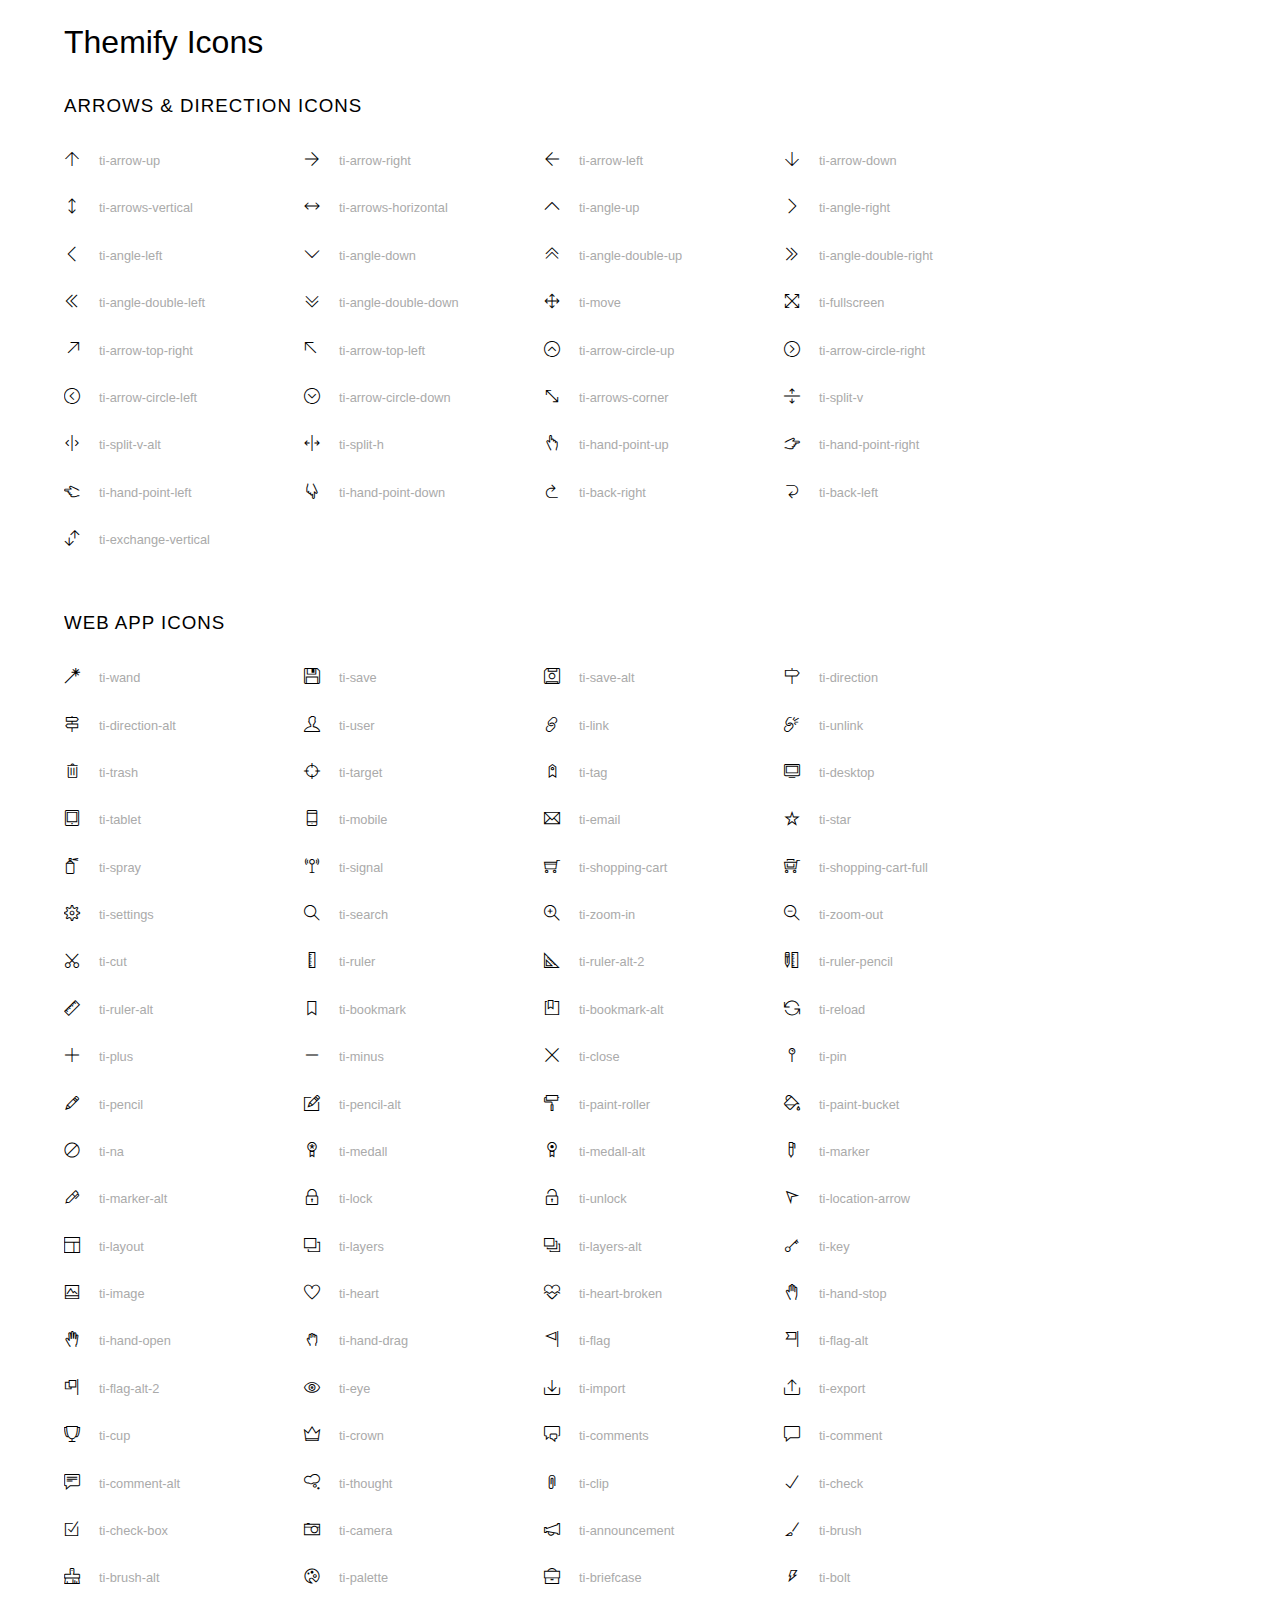
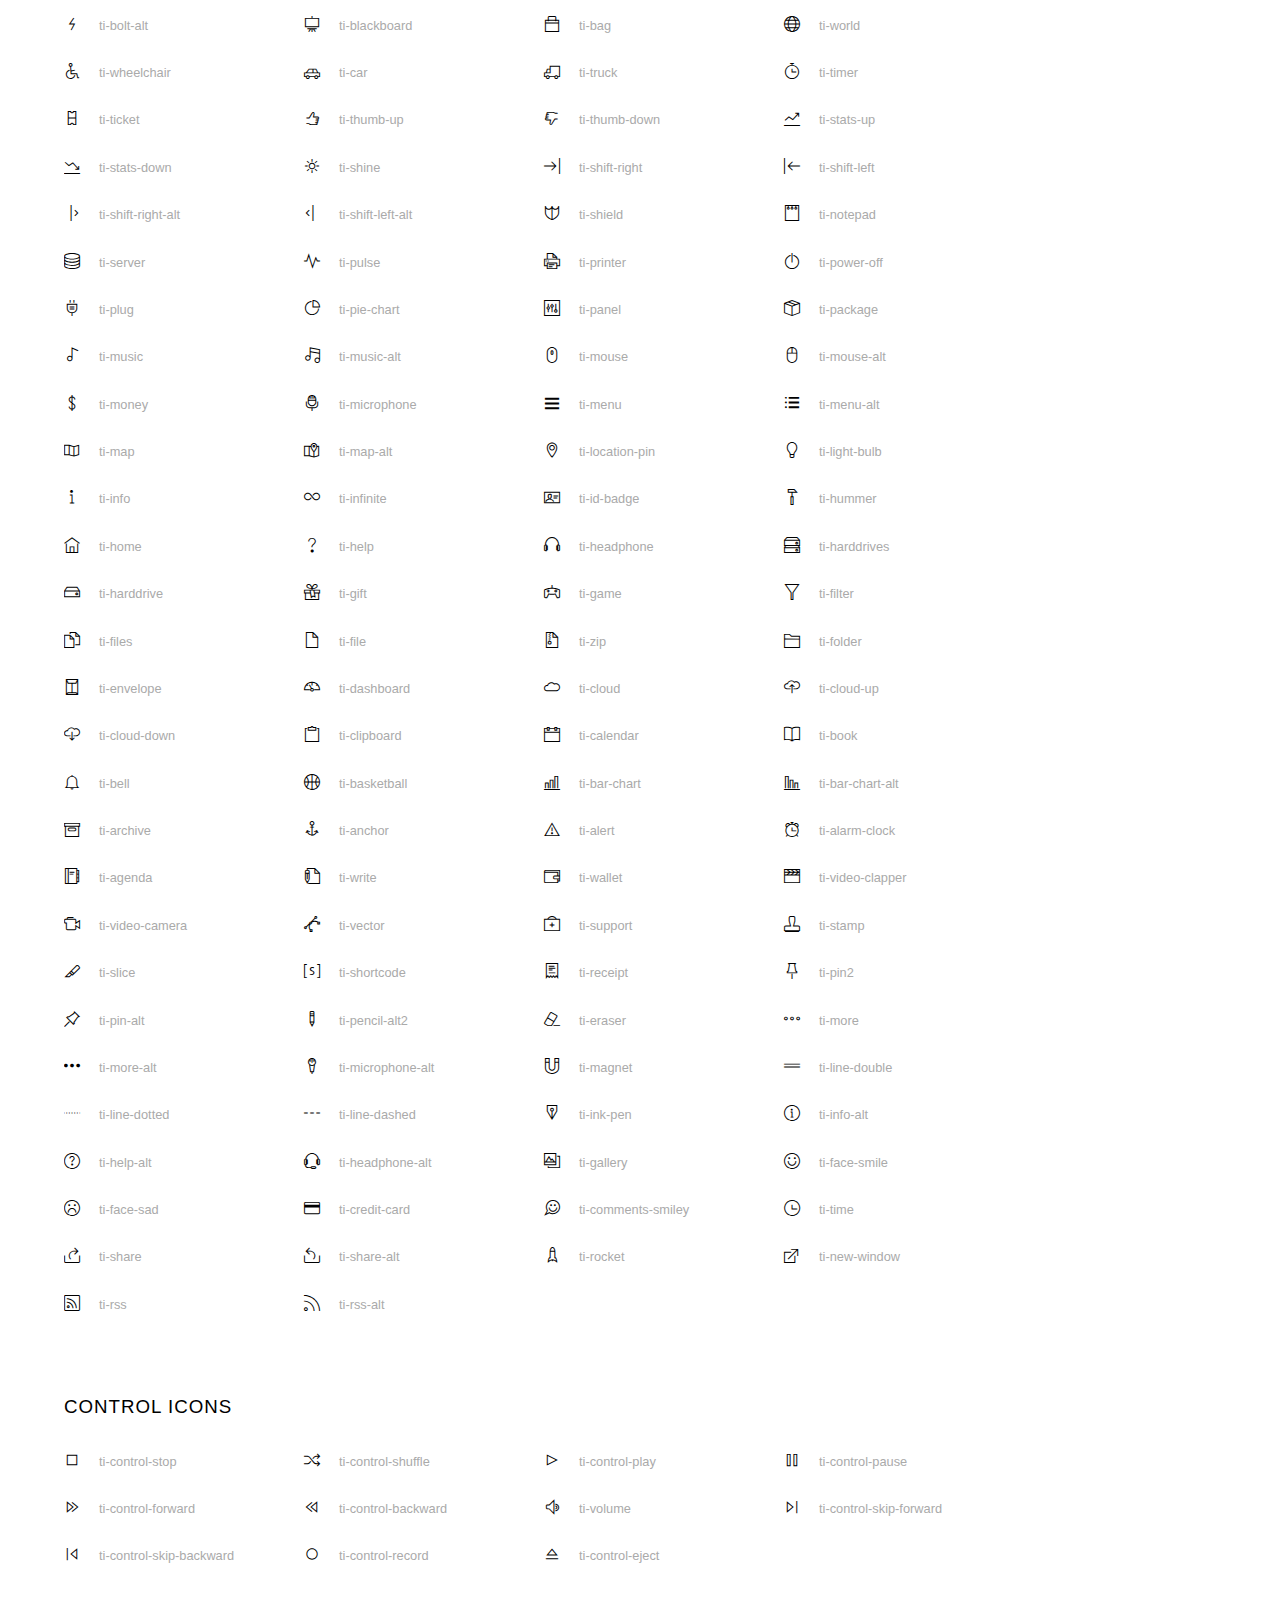
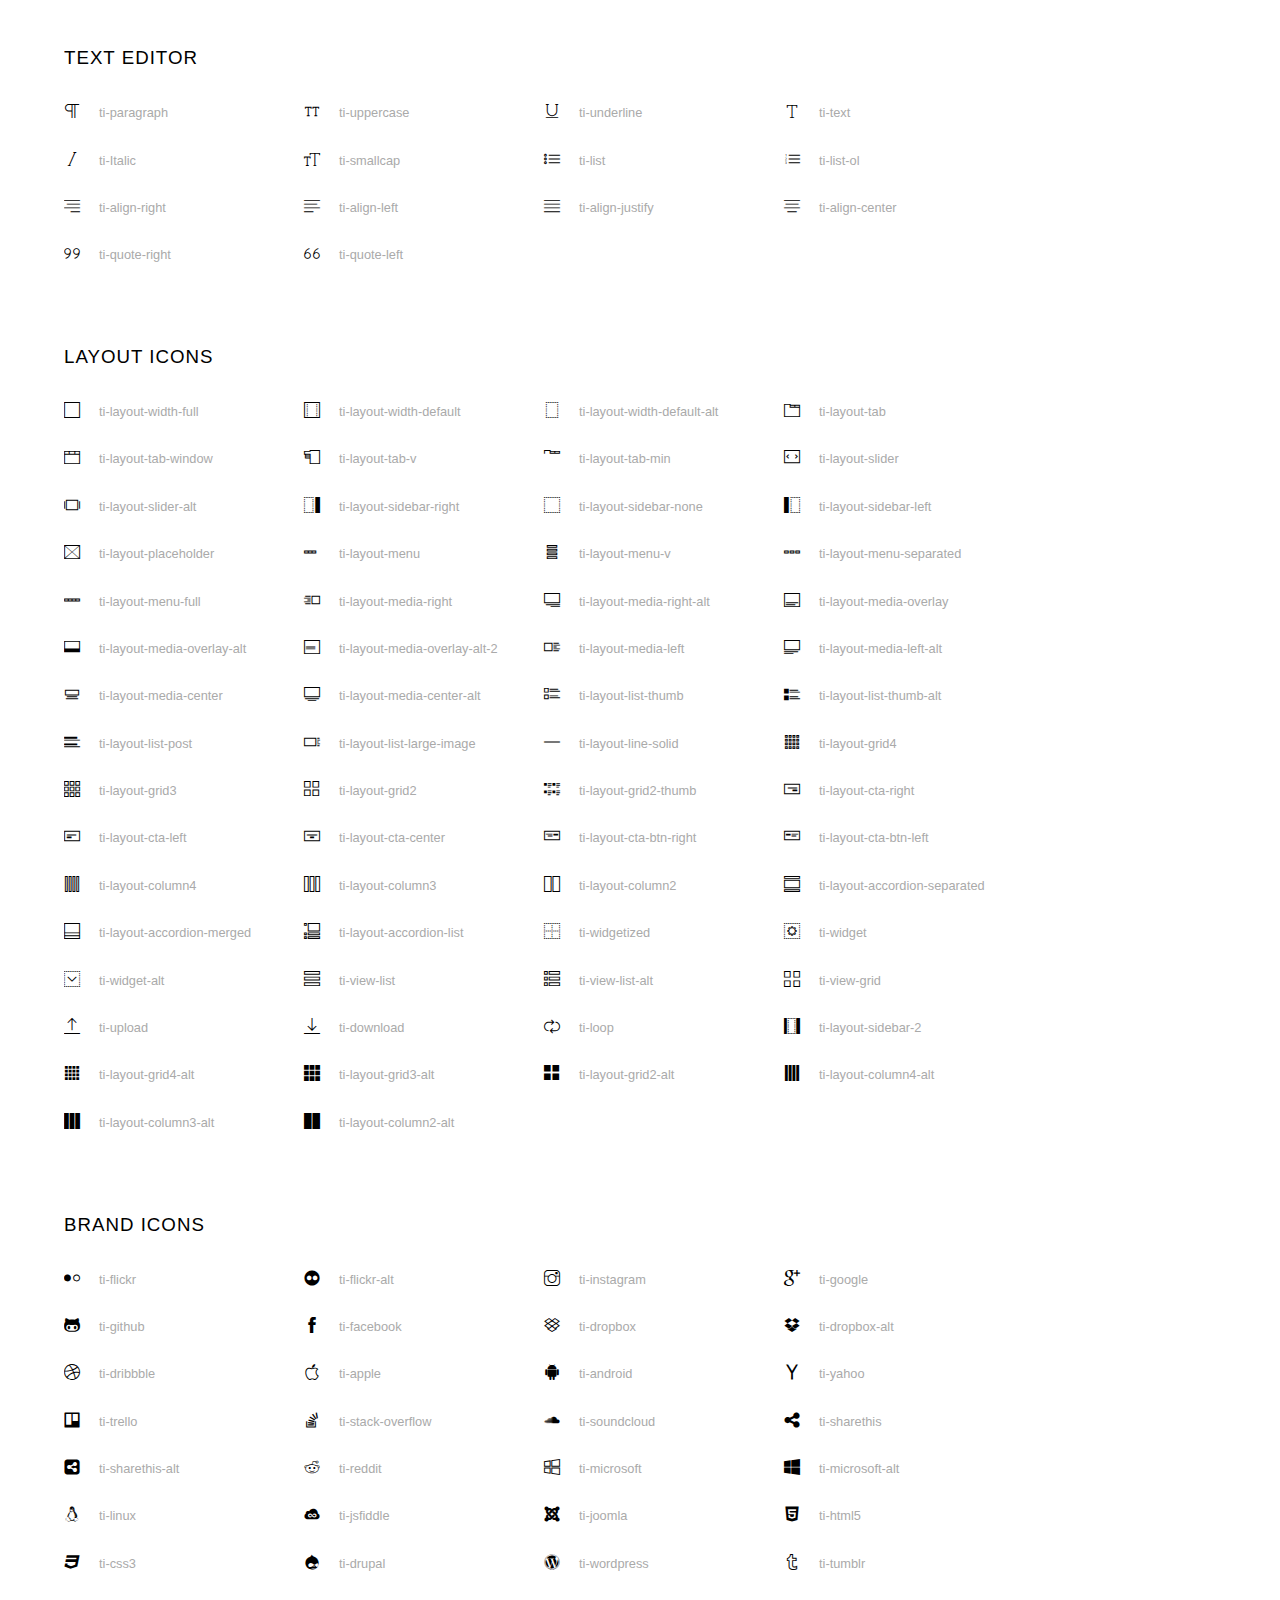
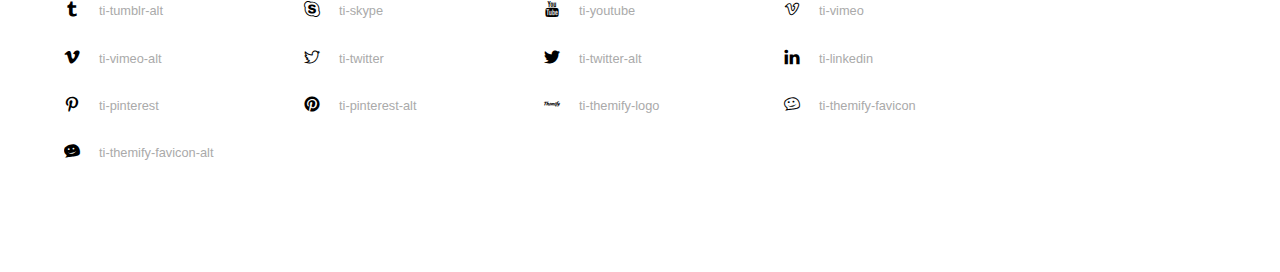
<file: news_site/static/Login/font/themify-icons/index.html>
<!doctype html>
<html>
<head>
	<meta charset="utf-8">
	<title>Themify Icon Font</title>
	<meta name="viewport" content="width=device-width">
	<link rel="stylesheet" href="demo-files/demo.css">
	<link rel="stylesheet" href="themify-icons.css">
	<!--[if lt IE 8]><!-->
	<link rel="stylesheet" href="ie7/ie7.css">
	<!--<![endif]-->
</head>
<body>
	<h1>Themify Icons</h1>

	<div class="icon-section">

		<div class="icon-section">
			<h3>Arrows &amp; Direction Icons </h3>

			<div class="icon-container">
				<span class="ti-arrow-up"></span><span class="icon-name"> ti-arrow-up</span>
			</div>
			<div class="icon-container">
				<span class="ti-arrow-right"></span><span class="icon-name"> ti-arrow-right</span>
			</div>
			<div class="icon-container">
				<span class="ti-arrow-left"></span><span class="icon-name"> ti-arrow-left</span>
			</div>
			<div class="icon-container">
				<span class="ti-arrow-down"></span><span class="icon-name"> ti-arrow-down</span>
			</div>
			<div class="icon-container">
				<span class="ti-arrows-vertical"></span><span class="icon-name"> ti-arrows-vertical</span>
			</div>
			<div class="icon-container">
				<span class="ti-arrows-horizontal"></span><span class="icon-name"> ti-arrows-horizontal</span>
			</div>
			<div class="icon-container">
				<span class="ti-angle-up"></span><span class="icon-name"> ti-angle-up</span>
			</div>
			<div class="icon-container">
				<span class="ti-angle-right"></span><span class="icon-name"> ti-angle-right</span>
			</div>
			<div class="icon-container">
				<span class="ti-angle-left"></span><span class="icon-name"> ti-angle-left</span>
			</div>
			<div class="icon-container">
				<span class="ti-angle-down"></span><span class="icon-name"> ti-angle-down</span>
			</div>	
			<div class="icon-container">
				<span class="ti-angle-double-up"></span><span class="icon-name"> ti-angle-double-up</span>
			</div>
			<div class="icon-container">
				<span class="ti-angle-double-right"></span><span class="icon-name"> ti-angle-double-right</span>
			</div>
			<div class="icon-container">
				<span class="ti-angle-double-left"></span><span class="icon-name"> ti-angle-double-left</span>
			</div>
			<div class="icon-container">
				<span class="ti-angle-double-down"></span><span class="icon-name"> ti-angle-double-down</span>
			</div>					
			<div class="icon-container">
				<span class="ti-move"></span><span class="icon-name"> ti-move</span>
			</div>
			<div class="icon-container">
				<span class="ti-fullscreen"></span><span class="icon-name"> ti-fullscreen</span>
			</div>
			<div class="icon-container">
				<span class="ti-arrow-top-right"></span><span class="icon-name"> ti-arrow-top-right</span>
			</div>
			<div class="icon-container">
				<span class="ti-arrow-top-left"></span><span class="icon-name"> ti-arrow-top-left</span>
			</div>
			<div class="icon-container">
				<span class="ti-arrow-circle-up"></span><span class="icon-name"> ti-arrow-circle-up</span>
			</div>
			<div class="icon-container">
				<span class="ti-arrow-circle-right"></span><span class="icon-name"> ti-arrow-circle-right</span>
			</div>
			<div class="icon-container">
				<span class="ti-arrow-circle-left"></span><span class="icon-name"> ti-arrow-circle-left</span>
			</div>
			<div class="icon-container">
				<span class="ti-arrow-circle-down"></span><span class="icon-name"> ti-arrow-circle-down</span>
			</div>
			<div class="icon-container">
				<span class="ti-arrows-corner"></span><span class="icon-name"> ti-arrows-corner</span>
			</div>
			<div class="icon-container">
				<span class="ti-split-v"></span><span class="icon-name"> ti-split-v</span>
			</div>

			<div class="icon-container">
				<span class="ti-split-v-alt"></span><span class="icon-name"> ti-split-v-alt</span>
			</div>
			<div class="icon-container">
				<span class="ti-split-h"></span><span class="icon-name"> ti-split-h</span>
			</div>
			<div class="icon-container">
				<span class="ti-hand-point-up"></span><span class="icon-name"> ti-hand-point-up</span>
			</div>
			<div class="icon-container">
				<span class="ti-hand-point-right"></span><span class="icon-name"> ti-hand-point-right</span>
			</div>
			<div class="icon-container">
				<span class="ti-hand-point-left"></span><span class="icon-name"> ti-hand-point-left</span>
			</div>
			<div class="icon-container">
				<span class="ti-hand-point-down"></span><span class="icon-name"> ti-hand-point-down</span>
			</div>
			<div class="icon-container">
				<span class="ti-back-right"></span><span class="icon-name"> ti-back-right</span>
			</div>
			<div class="icon-container">
				<span class="ti-back-left"></span><span class="icon-name"> ti-back-left</span>
			</div>
			<div class="icon-container">
				<span class="ti-exchange-vertical"></span><span class="icon-name"> ti-exchange-vertical</span>
			</div>

		</div> <!-- Arrows Icons -->



		<h3>Web App Icons</h3>
		
		<div class="icon-section">

			<div class="icon-container">
				<span class="ti-wand"></span><span class="icon-name"> ti-wand</span>
			</div>
			<div class="icon-container">
				<span class="ti-save"></span><span class="icon-name"> ti-save</span>
			</div>
			<div class="icon-container">
				<span class="ti-save-alt"></span><span class="icon-name"> ti-save-alt</span>
			</div>

			<div class="icon-container">
				<span class="ti-direction"></span><span class="icon-name"> ti-direction</span>
			</div>
			<div class="icon-container">
				<span class="ti-direction-alt"></span><span class="icon-name"> ti-direction-alt</span>
			</div>
			<div class="icon-container">
				<span class="ti-user"></span><span class="icon-name"> ti-user</span>
			</div>
			<div class="icon-container">
				<span class="ti-link"></span><span class="icon-name"> ti-link</span>
			</div>
			<div class="icon-container">
				<span class="ti-unlink"></span><span class="icon-name"> ti-unlink</span>
			</div>
			<div class="icon-container">
				<span class="ti-trash"></span><span class="icon-name"> ti-trash</span>
			</div>
			<div class="icon-container">
				<span class="ti-target"></span><span class="icon-name"> ti-target</span>
			</div>
			<div class="icon-container">
				<span class="ti-tag"></span><span class="icon-name"> ti-tag</span>
			</div>
			<div class="icon-container">
				<span class="ti-desktop"></span><span class="icon-name"> ti-desktop</span>
			</div>
			<div class="icon-container">
				<span class="ti-tablet"></span><span class="icon-name"> ti-tablet</span>
			</div>
			<div class="icon-container">
				<span class="ti-mobile"></span><span class="icon-name"> ti-mobile</span>
			</div>
			<div class="icon-container">
				<span class="ti-email"></span><span class="icon-name"> ti-email</span>
			</div>	
			<div class="icon-container">
				<span class="ti-star"></span><span class="icon-name"> ti-star</span>
			</div>
			<div class="icon-container">
				<span class="ti-spray"></span><span class="icon-name"> ti-spray</span>
			</div>
			<div class="icon-container">
				<span class="ti-signal"></span><span class="icon-name"> ti-signal</span>
			</div>
			<div class="icon-container">
				<span class="ti-shopping-cart"></span><span class="icon-name"> ti-shopping-cart</span>
			</div>
			<div class="icon-container">
				<span class="ti-shopping-cart-full"></span><span class="icon-name"> ti-shopping-cart-full</span>
			</div>
			<div class="icon-container">
				<span class="ti-settings"></span><span class="icon-name"> ti-settings</span>
			</div>
			<div class="icon-container">
				<span class="ti-search"></span><span class="icon-name"> ti-search</span>
			</div>
			<div class="icon-container">
				<span class="ti-zoom-in"></span><span class="icon-name"> ti-zoom-in</span>
			</div>
			<div class="icon-container">
				<span class="ti-zoom-out"></span><span class="icon-name"> ti-zoom-out</span>
			</div>
			<div class="icon-container">
				<span class="ti-cut"></span><span class="icon-name"> ti-cut</span>
			</div>
			<div class="icon-container">
				<span class="ti-ruler"></span><span class="icon-name"> ti-ruler</span>
			</div>
			<div class="icon-container">
				<span class="ti-ruler-alt-2"></span><span class="icon-name"> ti-ruler-alt-2</span>
			</div>			
			<div class="icon-container">
				<span class="ti-ruler-pencil"></span><span class="icon-name"> ti-ruler-pencil</span>
			</div>
			<div class="icon-container">
				<span class="ti-ruler-alt"></span><span class="icon-name"> ti-ruler-alt</span>
			</div>
			<div class="icon-container">
				<span class="ti-bookmark"></span><span class="icon-name"> ti-bookmark</span>
			</div>
			<div class="icon-container">
				<span class="ti-bookmark-alt"></span><span class="icon-name"> ti-bookmark-alt</span>
			</div>
			<div class="icon-container">
				<span class="ti-reload"></span><span class="icon-name"> ti-reload</span>
			</div>
			<div class="icon-container">
				<span class="ti-plus"></span><span class="icon-name"> ti-plus</span>
			</div>
			<div class="icon-container">
				<span class="ti-minus"></span><span class="icon-name"> ti-minus</span>
			</div>
			<div class="icon-container">
				<span class="ti-close"></span><span class="icon-name"> ti-close</span>
			</div>			
			<div class="icon-container">
				<span class="ti-pin"></span><span class="icon-name"> ti-pin</span>
			</div>
			<div class="icon-container">
				<span class="ti-pencil"></span><span class="icon-name"> ti-pencil</span>
			</div>
					
		  	<div class="icon-container">
				<span class="ti-pencil-alt"></span><span class="icon-name"> ti-pencil-alt</span>
			</div>
			<div class="icon-container">
				<span class="ti-paint-roller"></span><span class="icon-name"> ti-paint-roller</span>
			</div>
			<div class="icon-container">
				<span class="ti-paint-bucket"></span><span class="icon-name"> ti-paint-bucket</span>
			</div>
			<div class="icon-container">
				<span class="ti-na"></span><span class="icon-name"> ti-na</span>
			</div>
			<div class="icon-container">
				<span class="ti-medall"></span><span class="icon-name"> ti-medall</span>
			</div>
			<div class="icon-container">
				<span class="ti-medall-alt"></span><span class="icon-name"> ti-medall-alt</span>
			</div>
			<div class="icon-container">
				<span class="ti-marker"></span><span class="icon-name"> ti-marker</span>
			</div>
			<div class="icon-container">
				<span class="ti-marker-alt"></span><span class="icon-name"> ti-marker-alt</span>
			</div>

			<div class="icon-container">
				<span class="ti-lock"></span><span class="icon-name"> ti-lock</span>
			</div>
			<div class="icon-container">
				<span class="ti-unlock"></span><span class="icon-name"> ti-unlock</span>
			</div>
			<div class="icon-container">
				<span class="ti-location-arrow"></span><span class="icon-name"> ti-location-arrow</span>
			</div>
			<div class="icon-container">
				<span class="ti-layout"></span><span class="icon-name"> ti-layout</span>
			</div>
			<div class="icon-container">
				<span class="ti-layers"></span><span class="icon-name"> ti-layers</span>
			</div>
			<div class="icon-container">
				<span class="ti-layers-alt"></span><span class="icon-name"> ti-layers-alt</span>
			</div>
			<div class="icon-container">
				<span class="ti-key"></span><span class="icon-name"> ti-key</span>
			</div>
			<div class="icon-container">
				<span class="ti-image"></span><span class="icon-name"> ti-image</span>
			</div>
			<div class="icon-container">
				<span class="ti-heart"></span><span class="icon-name"> ti-heart</span>
			</div>
			<div class="icon-container">
				<span class="ti-heart-broken"></span><span class="icon-name"> ti-heart-broken</span>
			</div>
			<div class="icon-container">
				<span class="ti-hand-stop"></span><span class="icon-name"> ti-hand-stop</span>
			</div>
			<div class="icon-container">
				<span class="ti-hand-open"></span><span class="icon-name"> ti-hand-open</span>
			</div>
			<div class="icon-container">
				<span class="ti-hand-drag"></span><span class="icon-name"> ti-hand-drag</span>
			</div>
			<div class="icon-container">
				<span class="ti-flag"></span><span class="icon-name"> ti-flag</span>
			</div>
			<div class="icon-container">
				<span class="ti-flag-alt"></span><span class="icon-name"> ti-flag-alt</span>
			</div>
			<div class="icon-container">
				<span class="ti-flag-alt-2"></span><span class="icon-name"> ti-flag-alt-2</span>
			</div>
			<div class="icon-container">
				<span class="ti-eye"></span><span class="icon-name"> ti-eye</span>
			</div>
			<div class="icon-container">
				<span class="ti-import"></span><span class="icon-name"> ti-import</span>
			</div>			
			<div class="icon-container">
				<span class="ti-export"></span><span class="icon-name"> ti-export</span>
			</div>
			<div class="icon-container">
				<span class="ti-cup"></span><span class="icon-name"> ti-cup</span>
			</div>
			<div class="icon-container">
				<span class="ti-crown"></span><span class="icon-name"> ti-crown</span>
			</div>
			<div class="icon-container">
				<span class="ti-comments"></span><span class="icon-name"> ti-comments</span>
			</div>
			<div class="icon-container">
				<span class="ti-comment"></span><span class="icon-name"> ti-comment</span>
			</div>
			<div class="icon-container">
				<span class="ti-comment-alt"></span><span class="icon-name"> ti-comment-alt</span>
			</div>
			<div class="icon-container">
				<span class="ti-thought"></span><span class="icon-name"> ti-thought</span>
			</div>			
			<div class="icon-container">
				<span class="ti-clip"></span><span class="icon-name"> ti-clip</span>
			</div>

			<div class="icon-container">
				<span class="ti-check"></span><span class="icon-name"> ti-check</span>
			</div>
			<div class="icon-container">
				<span class="ti-check-box"></span><span class="icon-name"> ti-check-box</span>
			</div>
			<div class="icon-container">
				<span class="ti-camera"></span><span class="icon-name"> ti-camera</span>
			</div>
			<div class="icon-container">
				<span class="ti-announcement"></span><span class="icon-name"> ti-announcement</span>
			</div>
			<div class="icon-container">
				<span class="ti-brush"></span><span class="icon-name"> ti-brush</span>
			</div>
			<div class="icon-container">
				<span class="ti-brush-alt"></span><span class="icon-name"> ti-brush-alt</span>
			</div>
			<div class="icon-container">
				<span class="ti-palette"></span><span class="icon-name"> ti-palette</span>
			</div>			
			<div class="icon-container">
				<span class="ti-briefcase"></span><span class="icon-name"> ti-briefcase</span>
			</div>
			<div class="icon-container">
				<span class="ti-bolt"></span><span class="icon-name"> ti-bolt</span>
			</div>
			<div class="icon-container">
				<span class="ti-bolt-alt"></span><span class="icon-name"> ti-bolt-alt</span>
			</div>
			<div class="icon-container">
				<span class="ti-blackboard"></span><span class="icon-name"> ti-blackboard</span>
			</div>
			<div class="icon-container">
				<span class="ti-bag"></span><span class="icon-name"> ti-bag</span>
			</div>
			<div class="icon-container">
				<span class="ti-world"></span><span class="icon-name"> ti-world</span>
			</div>
			<div class="icon-container">
				<span class="ti-wheelchair"></span><span class="icon-name"> ti-wheelchair</span>
			</div>
			<div class="icon-container">
				<span class="ti-car"></span><span class="icon-name"> ti-car</span>
			</div>
			<div class="icon-container">
				<span class="ti-truck"></span><span class="icon-name"> ti-truck</span>
			</div>
			<div class="icon-container">
				<span class="ti-timer"></span><span class="icon-name"> ti-timer</span>
			</div>
			<div class="icon-container">
				<span class="ti-ticket"></span><span class="icon-name"> ti-ticket</span>
			</div>
			<div class="icon-container">
				<span class="ti-thumb-up"></span><span class="icon-name"> ti-thumb-up</span>
			</div>
			<div class="icon-container">
				<span class="ti-thumb-down"></span><span class="icon-name"> ti-thumb-down</span>
			</div>

			<div class="icon-container">
				<span class="ti-stats-up"></span><span class="icon-name"> ti-stats-up</span>
			</div>
			<div class="icon-container">
				<span class="ti-stats-down"></span><span class="icon-name"> ti-stats-down</span>
			</div>
			<div class="icon-container">
				<span class="ti-shine"></span><span class="icon-name"> ti-shine</span>
			</div>
			<div class="icon-container">
				<span class="ti-shift-right"></span><span class="icon-name"> ti-shift-right</span>
			</div>
			<div class="icon-container">
				<span class="ti-shift-left"></span><span class="icon-name"> ti-shift-left</span>
			</div>

			<div class="icon-container">
				<span class="ti-shift-right-alt"></span><span class="icon-name"> ti-shift-right-alt</span>
			</div>
			<div class="icon-container">
				<span class="ti-shift-left-alt"></span><span class="icon-name"> ti-shift-left-alt</span>
			</div>
			<div class="icon-container">
				<span class="ti-shield"></span><span class="icon-name"> ti-shield</span>
			</div>
			<div class="icon-container">
				<span class="ti-notepad"></span><span class="icon-name"> ti-notepad</span>
			</div>
			<div class="icon-container">
				<span class="ti-server"></span><span class="icon-name"> ti-server</span>
			</div>

			<div class="icon-container">
				<span class="ti-pulse"></span><span class="icon-name"> ti-pulse</span>
			</div>
			<div class="icon-container">
				<span class="ti-printer"></span><span class="icon-name"> ti-printer</span>
			</div>
			<div class="icon-container">
				<span class="ti-power-off"></span><span class="icon-name"> ti-power-off</span>
			</div>
			<div class="icon-container">
				<span class="ti-plug"></span><span class="icon-name"> ti-plug</span>
			</div>
			<div class="icon-container">
				<span class="ti-pie-chart"></span><span class="icon-name"> ti-pie-chart</span>
			</div>

			<div class="icon-container">
				<span class="ti-panel"></span><span class="icon-name"> ti-panel</span>
			</div>
			<div class="icon-container">
				<span class="ti-package"></span><span class="icon-name"> ti-package</span>
			</div>
			<div class="icon-container">
				<span class="ti-music"></span><span class="icon-name"> ti-music</span>
			</div>
			<div class="icon-container">
				<span class="ti-music-alt"></span><span class="icon-name"> ti-music-alt</span>
			</div>
			<div class="icon-container">
				<span class="ti-mouse"></span><span class="icon-name"> ti-mouse</span>
			</div>
			<div class="icon-container">
				<span class="ti-mouse-alt"></span><span class="icon-name"> ti-mouse-alt</span>
			</div>
			<div class="icon-container">
				<span class="ti-money"></span><span class="icon-name"> ti-money</span>
			</div>
			<div class="icon-container">
				<span class="ti-microphone"></span><span class="icon-name"> ti-microphone</span>
			</div>
			<div class="icon-container">
				<span class="ti-menu"></span><span class="icon-name"> ti-menu</span>
			</div>
			<div class="icon-container">
				<span class="ti-menu-alt"></span><span class="icon-name"> ti-menu-alt</span>
			</div>
			<div class="icon-container">
				<span class="ti-map"></span><span class="icon-name"> ti-map</span>
			</div>
			<div class="icon-container">
				<span class="ti-map-alt"></span><span class="icon-name"> ti-map-alt</span>
			</div>

			<div class="icon-container">
				<span class="ti-location-pin"></span><span class="icon-name"> ti-location-pin</span>
			</div>

			<div class="icon-container">
				<span class="ti-light-bulb"></span><span class="icon-name"> ti-light-bulb</span>
			</div>
			<div class="icon-container">
				<span class="ti-info"></span><span class="icon-name"> ti-info</span>
			</div>
			<div class="icon-container">
				<span class="ti-infinite"></span><span class="icon-name"> ti-infinite</span>
			</div>
			<div class="icon-container">
				<span class="ti-id-badge"></span><span class="icon-name"> ti-id-badge</span>
			</div>
			<div class="icon-container">
				<span class="ti-hummer"></span><span class="icon-name"> ti-hummer</span>
			</div>
			<div class="icon-container">
				<span class="ti-home"></span><span class="icon-name"> ti-home</span>
			</div>
			<div class="icon-container">
				<span class="ti-help"></span><span class="icon-name"> ti-help</span>
			</div>
			<div class="icon-container">
				<span class="ti-headphone"></span><span class="icon-name"> ti-headphone</span>
			</div>
			<div class="icon-container">
				<span class="ti-harddrives"></span><span class="icon-name"> ti-harddrives</span>
			</div>
			<div class="icon-container">
				<span class="ti-harddrive"></span><span class="icon-name"> ti-harddrive</span>
			</div>
			<div class="icon-container">
				<span class="ti-gift"></span><span class="icon-name"> ti-gift</span>
			</div>
			<div class="icon-container">
				<span class="ti-game"></span><span class="icon-name"> ti-game</span>
			</div>
			<div class="icon-container">
				<span class="ti-filter"></span><span class="icon-name"> ti-filter</span>
			</div>
			<div class="icon-container">
				<span class="ti-files"></span><span class="icon-name"> ti-files</span>
			</div>
			<div class="icon-container">
				<span class="ti-file"></span><span class="icon-name"> ti-file</span>
			</div>
			<div class="icon-container">
				<span class="ti-zip"></span><span class="icon-name"> ti-zip</span>
			</div>
			<div class="icon-container">
				<span class="ti-folder"></span><span class="icon-name"> ti-folder</span>
			</div>			
			<div class="icon-container">
				<span class="ti-envelope"></span><span class="icon-name"> ti-envelope</span>
			</div>


			<div class="icon-container">
				<span class="ti-dashboard"></span><span class="icon-name"> ti-dashboard</span>
			</div>
			<div class="icon-container">
				<span class="ti-cloud"></span><span class="icon-name"> ti-cloud</span>
			</div>
			<div class="icon-container">
				<span class="ti-cloud-up"></span><span class="icon-name"> ti-cloud-up</span>
			</div>
			<div class="icon-container">
				<span class="ti-cloud-down"></span><span class="icon-name"> ti-cloud-down</span>
			</div>
			<div class="icon-container">
				<span class="ti-clipboard"></span><span class="icon-name"> ti-clipboard</span>
			</div>
			<div class="icon-container">
				<span class="ti-calendar"></span><span class="icon-name"> ti-calendar</span>
			</div>
			<div class="icon-container">
				<span class="ti-book"></span><span class="icon-name"> ti-book</span>
			</div>
			<div class="icon-container">
				<span class="ti-bell"></span><span class="icon-name"> ti-bell</span>
			</div>
			<div class="icon-container">
				<span class="ti-basketball"></span><span class="icon-name"> ti-basketball</span>
			</div>
			<div class="icon-container">
				<span class="ti-bar-chart"></span><span class="icon-name"> ti-bar-chart</span>
			</div>
			<div class="icon-container">
				<span class="ti-bar-chart-alt"></span><span class="icon-name"> ti-bar-chart-alt</span>
			</div>


			<div class="icon-container">
				<span class="ti-archive"></span><span class="icon-name"> ti-archive</span>
			</div>
			<div class="icon-container">
				<span class="ti-anchor"></span><span class="icon-name"> ti-anchor</span>
			</div>

			<div class="icon-container">
				<span class="ti-alert"></span><span class="icon-name"> ti-alert</span>
			</div>
			<div class="icon-container">
				<span class="ti-alarm-clock"></span><span class="icon-name"> ti-alarm-clock</span>
			</div>
			<div class="icon-container">
				<span class="ti-agenda"></span><span class="icon-name"> ti-agenda</span>
			</div>
			<div class="icon-container">
				<span class="ti-write"></span><span class="icon-name"> ti-write</span>
			</div>

			<div class="icon-container">
				<span class="ti-wallet"></span><span class="icon-name"> ti-wallet</span>
			</div>
			<div class="icon-container">
				<span class="ti-video-clapper"></span><span class="icon-name"> ti-video-clapper</span>
			</div>
			<div class="icon-container">
				<span class="ti-video-camera"></span><span class="icon-name"> ti-video-camera</span>
			</div>
			<div class="icon-container">
				<span class="ti-vector"></span><span class="icon-name"> ti-vector</span>
			</div>

			<div class="icon-container">
				<span class="ti-support"></span><span class="icon-name"> ti-support</span>
			</div>
			<div class="icon-container">
				<span class="ti-stamp"></span><span class="icon-name"> ti-stamp</span>
			</div>
			<div class="icon-container">
				<span class="ti-slice"></span><span class="icon-name"> ti-slice</span>
			</div>
			<div class="icon-container">
				<span class="ti-shortcode"></span><span class="icon-name"> ti-shortcode</span>
			</div>
			<div class="icon-container">
				<span class="ti-receipt"></span><span class="icon-name"> ti-receipt</span>
			</div>
			<div class="icon-container">
				<span class="ti-pin2"></span><span class="icon-name"> ti-pin2</span>
			</div>
			<div class="icon-container">
				<span class="ti-pin-alt"></span><span class="icon-name"> ti-pin-alt</span>
			</div>
			<div class="icon-container">
				<span class="ti-pencil-alt2"></span><span class="icon-name"> ti-pencil-alt2</span>
			</div>
			<div class="icon-container">
				<span class="ti-eraser"></span><span class="icon-name"> ti-eraser</span>
			</div>			
			<div class="icon-container">
				<span class="ti-more"></span><span class="icon-name"> ti-more</span>
			</div>
			<div class="icon-container">
				<span class="ti-more-alt"></span><span class="icon-name"> ti-more-alt</span>
			</div>
			<div class="icon-container">
				<span class="ti-microphone-alt"></span><span class="icon-name"> ti-microphone-alt</span>
			</div>
			<div class="icon-container">
				<span class="ti-magnet"></span><span class="icon-name"> ti-magnet</span>
			</div>
			<div class="icon-container">
				<span class="ti-line-double"></span><span class="icon-name"> ti-line-double</span>
			</div>
			<div class="icon-container">
				<span class="ti-line-dotted"></span><span class="icon-name"> ti-line-dotted</span>
			</div>
			<div class="icon-container">
				<span class="ti-line-dashed"></span><span class="icon-name"> ti-line-dashed</span>
			</div>

			<div class="icon-container">
				<span class="ti-ink-pen"></span><span class="icon-name"> ti-ink-pen</span>
			</div>
			<div class="icon-container">
				<span class="ti-info-alt"></span><span class="icon-name"> ti-info-alt</span>
			</div>
			<div class="icon-container">
				<span class="ti-help-alt"></span><span class="icon-name"> ti-help-alt</span>
			</div>
			<div class="icon-container">
				<span class="ti-headphone-alt"></span><span class="icon-name"> ti-headphone-alt</span>
			</div>

			<div class="icon-container">
				<span class="ti-gallery"></span><span class="icon-name"> ti-gallery</span>
			</div>
			<div class="icon-container">
				<span class="ti-face-smile"></span><span class="icon-name"> ti-face-smile</span>
			</div>
			<div class="icon-container">
				<span class="ti-face-sad"></span><span class="icon-name"> ti-face-sad</span>
			</div>
			<div class="icon-container">
				<span class="ti-credit-card"></span><span class="icon-name"> ti-credit-card</span>
			</div>
			<div class="icon-container">
				<span class="ti-comments-smiley"></span><span class="icon-name"> ti-comments-smiley</span>
			</div>
			<div class="icon-container">
				<span class="ti-time"></span><span class="icon-name"> ti-time</span>
			</div>
			<div class="icon-container">
				<span class="ti-share"></span><span class="icon-name"> ti-share</span>
			</div>
			<div class="icon-container">
				<span class="ti-share-alt"></span><span class="icon-name"> ti-share-alt</span>
			</div>
			<div class="icon-container">
				<span class="ti-rocket"></span><span class="icon-name"> ti-rocket</span>
			</div>

			<div class="icon-container">
				<span class="ti-new-window"></span><span class="icon-name"> ti-new-window</span>
			</div>

			<div class="icon-container">
				<span class="ti-rss"></span><span class="icon-name"> ti-rss</span>
			</div>

			<div class="icon-container">
				<span class="ti-rss-alt"></span><span class="icon-name"> ti-rss-alt</span>
			</div>
			
		</div><!-- Web App Icons -->


		<div class="icon-section">
			<h3>Control Icons</h3>
			<div class="icon-container">
				<span class="ti-control-stop"></span><span class="icon-name"> ti-control-stop</span>
			</div>
			<div class="icon-container">
				<span class="ti-control-shuffle"></span><span class="icon-name"> ti-control-shuffle</span>
			</div>
			<div class="icon-container">
				<span class="ti-control-play"></span><span class="icon-name"> ti-control-play</span>
			</div>
			<div class="icon-container">
				<span class="ti-control-pause"></span><span class="icon-name"> ti-control-pause</span>
			</div>
			<div class="icon-container">
				<span class="ti-control-forward"></span><span class="icon-name"> ti-control-forward</span>
			</div>
			<div class="icon-container">
				<span class="ti-control-backward"></span><span class="icon-name"> ti-control-backward</span>
			</div>	
			<div class="icon-container">
				<span class="ti-volume"></span><span class="icon-name"> ti-volume</span>
			</div>
			<div class="icon-container">
				<span class="ti-control-skip-forward"></span><span class="icon-name"> ti-control-skip-forward</span>
			</div>
			<div class="icon-container">
				<span class="ti-control-skip-backward"></span><span class="icon-name"> ti-control-skip-backward</span>
			</div>
			<div class="icon-container">
				<span class="ti-control-record"></span><span class="icon-name"> ti-control-record</span>
			</div>
			<div class="icon-container">
				<span class="ti-control-eject"></span><span class="icon-name"> ti-control-eject</span>
			</div>			
		</div> <!-- Control Icons -->


		<div class="icon-section">
			<h3>Text Editor</h3>

			<div class="icon-container">
				<span class="ti-paragraph"></span><span class="icon-name"> ti-paragraph</span>
			</div>
			<div class="icon-container">
				<span class="ti-uppercase"></span><span class="icon-name"> ti-uppercase</span>
			</div>

			<div class="icon-container">
				<span class="ti-underline"></span><span class="icon-name"> ti-underline</span>
			</div>
			<div class="icon-container">
				<span class="ti-text"></span><span class="icon-name"> ti-text</span>
			</div>
			<div class="icon-container">
				<span class="ti-Italic"></span><span class="icon-name"> ti-Italic</span>
			</div>
			<div class="icon-container">
				<span class="ti-smallcap"></span><span class="icon-name"> ti-smallcap</span>
			</div>
			<div class="icon-container">
				<span class="ti-list"></span><span class="icon-name"> ti-list</span>
			</div>
			<div class="icon-container">
				<span class="ti-list-ol"></span><span class="icon-name"> ti-list-ol</span>
			</div>
			<div class="icon-container">
				<span class="ti-align-right"></span><span class="icon-name"> ti-align-right</span>
			</div>
			<div class="icon-container">
				<span class="ti-align-left"></span><span class="icon-name"> ti-align-left</span>
			</div>
			<div class="icon-container">
				<span class="ti-align-justify"></span><span class="icon-name"> ti-align-justify</span>
			</div>
			<div class="icon-container">
				<span class="ti-align-center"></span><span class="icon-name"> ti-align-center</span>
			</div>
			<div class="icon-container">
				<span class="ti-quote-right"></span><span class="icon-name"> ti-quote-right</span>
			</div>
			<div class="icon-container">
				<span class="ti-quote-left"></span><span class="icon-name"> ti-quote-left</span>
			</div>

		</div> <!-- Text Editor -->



		<div class="icon-section">
			<h3>Layout Icons</h3>
			<div class="icon-container">
				<span class="ti-layout-width-full"></span><span class="icon-name"> ti-layout-width-full</span>
			</div>
			<div class="icon-container">
				<span class="ti-layout-width-default"></span><span class="icon-name"> ti-layout-width-default</span>
			</div>
			<div class="icon-container">
				<span class="ti-layout-width-default-alt"></span><span class="icon-name"> ti-layout-width-default-alt</span>
			</div>
			<div class="icon-container">
				<span class="ti-layout-tab"></span><span class="icon-name"> ti-layout-tab</span>
			</div>
			<div class="icon-container">
				<span class="ti-layout-tab-window"></span><span class="icon-name"> ti-layout-tab-window</span>
			</div>
			<div class="icon-container">
				<span class="ti-layout-tab-v"></span><span class="icon-name"> ti-layout-tab-v</span>
			</div>
			<div class="icon-container">
				<span class="ti-layout-tab-min"></span><span class="icon-name"> ti-layout-tab-min</span>
			</div>
			<div class="icon-container">
				<span class="ti-layout-slider"></span><span class="icon-name"> ti-layout-slider</span>
			</div>
			<div class="icon-container">
				<span class="ti-layout-slider-alt"></span><span class="icon-name"> ti-layout-slider-alt</span>
			</div>
			<div class="icon-container">
				<span class="ti-layout-sidebar-right"></span><span class="icon-name"> ti-layout-sidebar-right</span>
			</div>
			<div class="icon-container">
				<span class="ti-layout-sidebar-none"></span><span class="icon-name"> ti-layout-sidebar-none</span>
			</div>
			<div class="icon-container">
				<span class="ti-layout-sidebar-left"></span><span class="icon-name"> ti-layout-sidebar-left</span>
			</div>
			<div class="icon-container">
				<span class="ti-layout-placeholder"></span><span class="icon-name"> ti-layout-placeholder</span>
			</div>
			<div class="icon-container">
				<span class="ti-layout-menu"></span><span class="icon-name"> ti-layout-menu</span>
			</div>
			<div class="icon-container">
				<span class="ti-layout-menu-v"></span><span class="icon-name"> ti-layout-menu-v</span>
			</div>
			<div class="icon-container">
				<span class="ti-layout-menu-separated"></span><span class="icon-name"> ti-layout-menu-separated</span>
			</div>
			<div class="icon-container">
				<span class="ti-layout-menu-full"></span><span class="icon-name"> ti-layout-menu-full</span>
			</div>
			<div class="icon-container">
				<span class="ti-layout-media-right"></span><span class="icon-name"> ti-layout-media-right</span>
			</div>
			<div class="icon-container">
				<span class="ti-layout-media-right-alt"></span><span class="icon-name"> ti-layout-media-right-alt</span>
			</div>
			<div class="icon-container">
				<span class="ti-layout-media-overlay"></span><span class="icon-name"> ti-layout-media-overlay</span>
			</div>
			<div class="icon-container">
				<span class="ti-layout-media-overlay-alt"></span><span class="icon-name"> ti-layout-media-overlay-alt</span>
			</div>
			<div class="icon-container">
				<span class="ti-layout-media-overlay-alt-2"></span><span class="icon-name"> ti-layout-media-overlay-alt-2</span>
			</div>
			<div class="icon-container">
				<span class="ti-layout-media-left"></span><span class="icon-name"> ti-layout-media-left</span>
			</div>
			<div class="icon-container">
				<span class="ti-layout-media-left-alt"></span><span class="icon-name"> ti-layout-media-left-alt</span>
			</div>
			<div class="icon-container">
				<span class="ti-layout-media-center"></span><span class="icon-name"> ti-layout-media-center</span>
			</div>
			<div class="icon-container">
				<span class="ti-layout-media-center-alt"></span><span class="icon-name"> ti-layout-media-center-alt</span>
			</div>
			<div class="icon-container">
				<span class="ti-layout-list-thumb"></span><span class="icon-name"> ti-layout-list-thumb</span>
			</div>
			<div class="icon-container">
				<span class="ti-layout-list-thumb-alt"></span><span class="icon-name"> ti-layout-list-thumb-alt</span>
			</div>
			<div class="icon-container">
				<span class="ti-layout-list-post"></span><span class="icon-name"> ti-layout-list-post</span>
			</div>
			<div class="icon-container">
				<span class="ti-layout-list-large-image"></span><span class="icon-name"> ti-layout-list-large-image</span>
			</div>
			<div class="icon-container">
				<span class="ti-layout-line-solid"></span><span class="icon-name"> ti-layout-line-solid</span>
			</div>
			<div class="icon-container">
				<span class="ti-layout-grid4"></span><span class="icon-name"> ti-layout-grid4</span>
			</div>
			<div class="icon-container">
				<span class="ti-layout-grid3"></span><span class="icon-name"> ti-layout-grid3</span>
			</div>
			<div class="icon-container">
				<span class="ti-layout-grid2"></span><span class="icon-name"> ti-layout-grid2</span>
			</div>
			<div class="icon-container">
				<span class="ti-layout-grid2-thumb"></span><span class="icon-name"> ti-layout-grid2-thumb</span>
			</div>
			<div class="icon-container">
				<span class="ti-layout-cta-right"></span><span class="icon-name"> ti-layout-cta-right</span>
			</div>
			<div class="icon-container">
				<span class="ti-layout-cta-left"></span><span class="icon-name"> ti-layout-cta-left</span>
			</div>
			<div class="icon-container">
				<span class="ti-layout-cta-center"></span><span class="icon-name"> ti-layout-cta-center</span>
			</div>
			<div class="icon-container">
				<span class="ti-layout-cta-btn-right"></span><span class="icon-name"> ti-layout-cta-btn-right</span>
			</div>
			<div class="icon-container">
				<span class="ti-layout-cta-btn-left"></span><span class="icon-name"> ti-layout-cta-btn-left</span>
			</div>
			<div class="icon-container">
				<span class="ti-layout-column4"></span><span class="icon-name"> ti-layout-column4</span>
			</div>
			<div class="icon-container">
				<span class="ti-layout-column3"></span><span class="icon-name"> ti-layout-column3</span>
			</div>
			<div class="icon-container">
				<span class="ti-layout-column2"></span><span class="icon-name"> ti-layout-column2</span>
			</div>
			<div class="icon-container">
				<span class="ti-layout-accordion-separated"></span><span class="icon-name"> ti-layout-accordion-separated</span>
			</div>
			<div class="icon-container">
				<span class="ti-layout-accordion-merged"></span><span class="icon-name"> ti-layout-accordion-merged</span>
			</div>
			<div class="icon-container">
				<span class="ti-layout-accordion-list"></span><span class="icon-name"> ti-layout-accordion-list</span>
			</div>
			<div class="icon-container">
				<span class="ti-widgetized"></span><span class="icon-name"> ti-widgetized</span>
			</div>
			<div class="icon-container">
				<span class="ti-widget"></span><span class="icon-name"> ti-widget</span>
			</div>
			<div class="icon-container">
				<span class="ti-widget-alt"></span><span class="icon-name"> ti-widget-alt</span>
			</div>
			<div class="icon-container">
				<span class="ti-view-list"></span><span class="icon-name"> ti-view-list</span>
			</div>
			<div class="icon-container">
				<span class="ti-view-list-alt"></span><span class="icon-name"> ti-view-list-alt</span>
			</div>
			<div class="icon-container">
				<span class="ti-view-grid"></span><span class="icon-name"> ti-view-grid</span>
			</div>
			<div class="icon-container">
				<span class="ti-upload"></span><span class="icon-name"> ti-upload</span>
			</div>
			<div class="icon-container">
				<span class="ti-download"></span><span class="icon-name"> ti-download</span>
			</div>	
			<div class="icon-container">
				<span class="ti-loop"></span><span class="icon-name"> ti-loop</span>
			</div>
			<div class="icon-container">
				<span class="ti-layout-sidebar-2"></span><span class="icon-name"> ti-layout-sidebar-2</span>
			</div>
			<div class="icon-container">
				<span class="ti-layout-grid4-alt"></span><span class="icon-name"> ti-layout-grid4-alt</span>
			</div>
			<div class="icon-container">
				<span class="ti-layout-grid3-alt"></span><span class="icon-name"> ti-layout-grid3-alt</span>
			</div>
			<div class="icon-container">
				<span class="ti-layout-grid2-alt"></span><span class="icon-name"> ti-layout-grid2-alt</span>
			</div>
			<div class="icon-container">
				<span class="ti-layout-column4-alt"></span><span class="icon-name"> ti-layout-column4-alt</span>
			</div>
			<div class="icon-container">
				<span class="ti-layout-column3-alt"></span><span class="icon-name"> ti-layout-column3-alt</span>
			</div>
			<div class="icon-container">
				<span class="ti-layout-column2-alt"></span><span class="icon-name"> ti-layout-column2-alt</span>
			</div>		


		</div> <!-- Layout Icons -->


		<div class="icon-section">
			<h3>Brand Icons</h3>

			<div class="icon-container">
				<span class="ti-flickr"></span><span class="icon-name"> ti-flickr</span>
			</div>
			<div class="icon-container">
				<span class="ti-flickr-alt"></span><span class="icon-name"> ti-flickr-alt</span>
			</div>			
			<div class="icon-container">
				<span class="ti-instagram"></span><span class="icon-name"> ti-instagram</span>
			</div>
			<div class="icon-container">
				<span class="ti-google"></span><span class="icon-name"> ti-google</span>
			</div>
			<div class="icon-container">
				<span class="ti-github"></span><span class="icon-name"> ti-github</span>
			</div>

			<div class="icon-container">
				<span class="ti-facebook"></span><span class="icon-name"> ti-facebook</span>
			</div>
			<div class="icon-container">
				<span class="ti-dropbox"></span><span class="icon-name"> ti-dropbox</span>
			</div>
			<div class="icon-container">
				<span class="ti-dropbox-alt"></span><span class="icon-name"> ti-dropbox-alt</span>
			</div>
			<div class="icon-container">
				<span class="ti-dribbble"></span><span class="icon-name"> ti-dribbble</span>
			</div>
			<div class="icon-container">
				<span class="ti-apple"></span><span class="icon-name"> ti-apple</span>
			</div>
			<div class="icon-container">
				<span class="ti-android"></span><span class="icon-name"> ti-android</span>
			</div>
			<div class="icon-container">
				<span class="ti-yahoo"></span><span class="icon-name"> ti-yahoo</span>
			</div>
			<div class="icon-container">
				<span class="ti-trello"></span><span class="icon-name"> ti-trello</span>
			</div>
			<div class="icon-container">
				<span class="ti-stack-overflow"></span><span class="icon-name"> ti-stack-overflow</span>
			</div>
			<div class="icon-container">
				<span class="ti-soundcloud"></span><span class="icon-name"> ti-soundcloud</span>
			</div>
			<div class="icon-container">
				<span class="ti-sharethis"></span><span class="icon-name"> ti-sharethis</span>
			</div>
			<div class="icon-container">
				<span class="ti-sharethis-alt"></span><span class="icon-name"> ti-sharethis-alt</span>
			</div>
			<div class="icon-container">
				<span class="ti-reddit"></span><span class="icon-name"> ti-reddit</span>
			</div>

			<div class="icon-container">
				<span class="ti-microsoft"></span><span class="icon-name"> ti-microsoft</span>
			</div>
			<div class="icon-container">
				<span class="ti-microsoft-alt"></span><span class="icon-name"> ti-microsoft-alt</span>
			</div>
			<div class="icon-container">
				<span class="ti-linux"></span><span class="icon-name"> ti-linux</span>
			</div>
			<div class="icon-container">
				<span class="ti-jsfiddle"></span><span class="icon-name"> ti-jsfiddle</span>
			</div>
			<div class="icon-container">
				<span class="ti-joomla"></span><span class="icon-name"> ti-joomla</span>
			</div>
			<div class="icon-container">
				<span class="ti-html5"></span><span class="icon-name"> ti-html5</span>
			</div>
			<div class="icon-container">
				<span class="ti-css3"></span><span class="icon-name"> ti-css3</span>
			</div>	
			<div class="icon-container">
				<span class="ti-drupal"></span><span class="icon-name"> ti-drupal</span>
			</div>
			<div class="icon-container">
				<span class="ti-wordpress"></span><span class="icon-name"> ti-wordpress</span>
			</div>		
			<div class="icon-container">
				<span class="ti-tumblr"></span><span class="icon-name"> ti-tumblr</span>
			</div>
			<div class="icon-container">
				<span class="ti-tumblr-alt"></span><span class="icon-name"> ti-tumblr-alt</span>
			</div>
			<div class="icon-container">
				<span class="ti-skype"></span><span class="icon-name"> ti-skype</span>
			</div>
			<div class="icon-container">
				<span class="ti-youtube"></span><span class="icon-name"> ti-youtube</span>
			</div>
			<div class="icon-container">
				<span class="ti-vimeo"></span><span class="icon-name"> ti-vimeo</span>
			</div>
			<div class="icon-container">
				<span class="ti-vimeo-alt"></span><span class="icon-name"> ti-vimeo-alt</span>
			</div>			
			<div class="icon-container">
				<span class="ti-twitter"></span><span class="icon-name"> ti-twitter</span>
			</div>
			<div class="icon-container">
				<span class="ti-twitter-alt"></span><span class="icon-name"> ti-twitter-alt</span>
			</div>
			<div class="icon-container">
				<span class="ti-linkedin"></span><span class="icon-name"> ti-linkedin</span>
			</div>
			<div class="icon-container">
				<span class="ti-pinterest"></span><span class="icon-name"> ti-pinterest</span>
			</div>

			<div class="icon-container">
				<span class="ti-pinterest-alt"></span><span class="icon-name"> ti-pinterest-alt</span>
			</div>
			<div class="icon-container">
				<span class="ti-themify-logo"></span><span class="icon-name"> ti-themify-logo</span>
			</div>
			<div class="icon-container">
				<span class="ti-themify-favicon"></span><span class="icon-name"> ti-themify-favicon</span>
			</div>
			<div class="icon-container">
				<span class="ti-themify-favicon-alt"></span><span class="icon-name"> ti-themify-favicon-alt</span>
			</div>

		</div> <!-- brand Icons -->

	</div>

</body>
</html>
</file>
<file: news_site/static/Login/font/themify-icons/demo-files/demo.css>
body {
	font: normal 1em/1.5em Arial, Helvetica, sans-serif;
	max-width: 90%;
	margin: 30px auto 0;
}
h1, h3 {
	font-weight: normal;
}
h3 {
	font-size: 1.4;
	text-transform: uppercase;
	letter-spacing: 1px;
}

.icon-section {
	margin: 0 0 3em;
	clear: both;
	overflow: hidden;
}
.icon-container {
	width: 240px; 
	padding: .7em 0;
	float: left; 
	position: relative;
	text-align: left;
}
.icon-container [class^="ti-"], 
.icon-container [class*=" ti-"] {
	color: #000;
	position: absolute;
	margin-top: 3px;
	transition: .3s;
}
.icon-container:hover [class^="ti-"],
.icon-container:hover [class*=" ti-"] {
	font-size: 2.2em;
	margin-top: -5px;
}
.icon-container:hover .icon-name {
	color: #000;
}
.icon-name {
	color: #aaa;
	margin-left: 35px;
	font-size: .8em;
	transition: .3s;
}
.icon-container:hover .icon-name {
	margin-left: 45px;
}
</file>
<file: news_site/static/Login/font/themify-icons/themify-icons.css>
@font-face {
	font-family: 'themify';
	src:url('fonts/themify.eot?-fvbane');
	src:url('fonts/themify.eot?#iefix-fvbane') format('embedded-opentype'),
		url('fonts/themify.woff?-fvbane') format('woff'),
		url('fonts/themify.ttf?-fvbane') format('truetype'),
		url('fonts/themify.svg?-fvbane#themify') format('svg');
	font-weight: normal;
	font-style: normal;
}

[class^="ti-"], [class*=" ti-"] {
	font-family: 'themify';
	speak: none;
	font-style: normal;
	font-weight: normal;
	font-variant: normal;
	text-transform: none;
	line-height: 1;

	/* Better Font Rendering =========== */
	-webkit-font-smoothing: antialiased;
	-moz-osx-font-smoothing: grayscale;
}

.ti-wand:before {
	content: "\e600";
}
.ti-volume:before {
	content: "\e601";
}
.ti-user:before {
	content: "\e602";
}
.ti-unlock:before {
	content: "\e603";
}
.ti-unlink:before {
	content: "\e604";
}
.ti-trash:before {
	content: "\e605";
}
.ti-thought:before {
	content: "\e606";
}
.ti-target:before {
	content: "\e607";
}
.ti-tag:before {
	content: "\e608";
}
.ti-tablet:before {
	content: "\e609";
}
.ti-star:before {
	content: "\e60a";
}
.ti-spray:before {
	content: "\e60b";
}
.ti-signal:before {
	content: "\e60c";
}
.ti-shopping-cart:before {
	content: "\e60d";
}
.ti-shopping-cart-full:before {
	content: "\e60e";
}
.ti-settings:before {
	content: "\e60f";
}
.ti-search:before {
	content: "\e610";
}
.ti-zoom-in:before {
	content: "\e611";
}
.ti-zoom-out:before {
	content: "\e612";
}
.ti-cut:before {
	content: "\e613";
}
.ti-ruler:before {
	content: "\e614";
}
.ti-ruler-pencil:before {
	content: "\e615";
}
.ti-ruler-alt:before {
	content: "\e616";
}
.ti-bookmark:before {
	content: "\e617";
}
.ti-bookmark-alt:before {
	content: "\e618";
}
.ti-reload:before {
	content: "\e619";
}
.ti-plus:before {
	content: "\e61a";
}
.ti-pin:before {
	content: "\e61b";
}
.ti-pencil:before {
	content: "\e61c";
}
.ti-pencil-alt:before {
	content: "\e61d";
}
.ti-paint-roller:before {
	content: "\e61e";
}
.ti-paint-bucket:before {
	content: "\e61f";
}
.ti-na:before {
	content: "\e620";
}
.ti-mobile:before {
	content: "\e621";
}
.ti-minus:before {
	content: "\e622";
}
.ti-medall:before {
	content: "\e623";
}
.ti-medall-alt:before {
	content: "\e624";
}
.ti-marker:before {
	content: "\e625";
}
.ti-marker-alt:before {
	content: "\e626";
}
.ti-arrow-up:before {
	content: "\e627";
}
.ti-arrow-right:before {
	content: "\e628";
}
.ti-arrow-left:before {
	content: "\e629";
}
.ti-arrow-down:before {
	content: "\e62a";
}
.ti-lock:before {
	content: "\e62b";
}
.ti-location-arrow:before {
	content: "\e62c";
}
.ti-link:before {
	content: "\e62d";
}
.ti-layout:before {
	content: "\e62e";
}
.ti-layers:before {
	content: "\e62f";
}
.ti-layers-alt:before {
	content: "\e630";
}
.ti-key:before {
	content: "\e631";
}
.ti-import:before {
	content: "\e632";
}
.ti-image:before {
	content: "\e633";
}
.ti-heart:before {
	content: "\e634";
}
.ti-heart-broken:before {
	content: "\e635";
}
.ti-hand-stop:before {
	content: "\e636";
}
.ti-hand-open:before {
	content: "\e637";
}
.ti-hand-drag:before {
	content: "\e638";
}
.ti-folder:before {
	content: "\e639";
}
.ti-flag:before {
	content: "\e63a";
}
.ti-flag-alt:before {
	content: "\e63b";
}
.ti-flag-alt-2:before {
	content: "\e63c";
}
.ti-eye:before {
	content: "\e63d";
}
.ti-export:before {
	content: "\e63e";
}
.ti-exchange-vertical:before {
	content: "\e63f";
}
.ti-desktop:before {
	content: "\e640";
}
.ti-cup:before {
	content: "\e641";
}
.ti-crown:before {
	content: "\e642";
}
.ti-comments:before {
	content: "\e643";
}
.ti-comment:before {
	content: "\e644";
}
.ti-comment-alt:before {
	content: "\e645";
}
.ti-close:before {
	content: "\e646";
}
.ti-clip:before {
	content: "\e647";
}
.ti-angle-up:before {
	content: "\e648";
}
.ti-angle-right:before {
	content: "\e649";
}
.ti-angle-left:before {
	content: "\e64a";
}
.ti-angle-down:before {
	content: "\e64b";
}
.ti-check:before {
	content: "\e64c";
}
.ti-check-box:before {
	content: "\e64d";
}
.ti-camera:before {
	content: "\e64e";
}
.ti-announcement:before {
	content: "\e64f";
}
.ti-brush:before {
	content: "\e650";
}
.ti-briefcase:before {
	content: "\e651";
}
.ti-bolt:before {
	content: "\e652";
}
.ti-bolt-alt:before {
	content: "\e653";
}
.ti-blackboard:before {
	content: "\e654";
}
.ti-bag:before {
	content: "\e655";
}
.ti-move:before {
	content: "\e656";
}
.ti-arrows-vertical:before {
	content: "\e657";
}
.ti-arrows-horizontal:before {
	content: "\e658";
}
.ti-fullscreen:before {
	content: "\e659";
}
.ti-arrow-top-right:before {
	content: "\e65a";
}
.ti-arrow-top-left:before {
	content: "\e65b";
}
.ti-arrow-circle-up:before {
	content: "\e65c";
}
.ti-arrow-circle-right:before {
	content: "\e65d";
}
.ti-arrow-circle-left:before {
	content: "\e65e";
}
.ti-arrow-circle-down:before {
	content: "\e65f";
}
.ti-angle-double-up:before {
	content: "\e660";
}
.ti-angle-double-right:before {
	content: "\e661";
}
.ti-angle-double-left:before {
	content: "\e662";
}
.ti-angle-double-down:before {
	content: "\e663";
}
.ti-zip:before {
	content: "\e664";
}
.ti-world:before {
	content: "\e665";
}
.ti-wheelchair:before {
	content: "\e666";
}
.ti-view-list:before {
	content: "\e667";
}
.ti-view-list-alt:before {
	content: "\e668";
}
.ti-view-grid:before {
	content: "\e669";
}
.ti-uppercase:before {
	content: "\e66a";
}
.ti-upload:before {
	content: "\e66b";
}
.ti-underline:before {
	content: "\e66c";
}
.ti-truck:before {
	content: "\e66d";
}
.ti-timer:before {
	content: "\e66e";
}
.ti-ticket:before {
	content: "\e66f";
}
.ti-thumb-up:before {
	content: "\e670";
}
.ti-thumb-down:before {
	content: "\e671";
}
.ti-text:before {
	content: "\e672";
}
.ti-stats-up:before {
	content: "\e673";
}
.ti-stats-down:before {
	content: "\e674";
}
.ti-split-v:before {
	content: "\e675";
}
.ti-split-h:before {
	content: "\e676";
}
.ti-smallcap:before {
	content: "\e677";
}
.ti-shine:before {
	content: "\e678";
}
.ti-shift-right:before {
	content: "\e679";
}
.ti-shift-left:before {
	content: "\e67a";
}
.ti-shield:before {
	content: "\e67b";
}
.ti-notepad:before {
	content: "\e67c";
}
.ti-server:before {
	content: "\e67d";
}
.ti-quote-right:before {
	content: "\e67e";
}
.ti-quote-left:before {
	content: "\e67f";
}
.ti-pulse:before {
	content: "\e680";
}
.ti-printer:before {
	content: "\e681";
}
.ti-power-off:before {
	content: "\e682";
}
.ti-plug:before {
	content: "\e683";
}
.ti-pie-chart:before {
	content: "\e684";
}
.ti-paragraph:before {
	content: "\e685";
}
.ti-panel:before {
	content: "\e686";
}
.ti-package:before {
	content: "\e687";
}
.ti-music:before {
	content: "\e688";
}
.ti-music-alt:before {
	content: "\e689";
}
.ti-mouse:before {
	content: "\e68a";
}
.ti-mouse-alt:before {
	content: "\e68b";
}
.ti-money:before {
	content: "\e68c";
}
.ti-microphone:before {
	content: "\e68d";
}
.ti-menu:before {
	content: "\e68e";
}
.ti-menu-alt:before {
	content: "\e68f";
}
.ti-map:before {
	content: "\e690";
}
.ti-map-alt:before {
	content: "\e691";
}
.ti-loop:before {
	content: "\e692";
}
.ti-location-pin:before {
	content: "\e693";
}
.ti-list:before {
	content: "\e694";
}
.ti-light-bulb:before {
	content: "\e695";
}
.ti-Italic:before {
	content: "\e696";
}
.ti-info:before {
	content: "\e697";
}
.ti-infinite:before {
	content: "\e698";
}
.ti-id-badge:before {
	content: "\e699";
}
.ti-hummer:before {
	content: "\e69a";
}
.ti-home:before {
	content: "\e69b";
}
.ti-help:before {
	content: "\e69c";
}
.ti-headphone:before {
	content: "\e69d";
}
.ti-harddrives:before {
	content: "\e69e";
}
.ti-harddrive:before {
	content: "\e69f";
}
.ti-gift:before {
	content: "\e6a0";
}
.ti-game:before {
	content: "\e6a1";
}
.ti-filter:before {
	content: "\e6a2";
}
.ti-files:before {
	content: "\e6a3";
}
.ti-file:before {
	content: "\e6a4";
}
.ti-eraser:before {
	content: "\e6a5";
}
.ti-envelope:before {
	content: "\e6a6";
}
.ti-download:before {
	content: "\e6a7";
}
.ti-direction:before {
	content: "\e6a8";
}
.ti-direction-alt:before {
	content: "\e6a9";
}
.ti-dashboard:before {
	content: "\e6aa";
}
.ti-control-stop:before {
	content: "\e6ab";
}
.ti-control-shuffle:before {
	content: "\e6ac";
}
.ti-control-play:before {
	content: "\e6ad";
}
.ti-control-pause:before {
	content: "\e6ae";
}
.ti-control-forward:before {
	content: "\e6af";
}
.ti-control-backward:before {
	content: "\e6b0";
}
.ti-cloud:before {
	content: "\e6b1";
}
.ti-cloud-up:before {
	content: "\e6b2";
}
.ti-cloud-down:before {
	content: "\e6b3";
}
.ti-clipboard:before {
	content: "\e6b4";
}
.ti-car:before {
	content: "\e6b5";
}
.ti-calendar:before {
	content: "\e6b6";
}
.ti-book:before {
	content: "\e6b7";
}
.ti-bell:before {
	content: "\e6b8";
}
.ti-basketball:before {
	content: "\e6b9";
}
.ti-bar-chart:before {
	content: "\e6ba";
}
.ti-bar-chart-alt:before {
	content: "\e6bb";
}
.ti-back-right:before {
	content: "\e6bc";
}
.ti-back-left:before {
	content: "\e6bd";
}
.ti-arrows-corner:before {
	content: "\e6be";
}
.ti-archive:before {
	content: "\e6bf";
}
.ti-anchor:before {
	content: "\e6c0";
}
.ti-align-right:before {
	content: "\e6c1";
}
.ti-align-left:before {
	content: "\e6c2";
}
.ti-align-justify:before {
	content: "\e6c3";
}
.ti-align-center:before {
	content: "\e6c4";
}
.ti-alert:before {
	content: "\e6c5";
}
.ti-alarm-clock:before {
	content: "\e6c6";
}
.ti-agenda:before {
	content: "\e6c7";
}
.ti-write:before {
	content: "\e6c8";
}
.ti-window:before {
	content: "\e6c9";
}
.ti-widgetized:before {
	content: "\e6ca";
}
.ti-widget:before {
	content: "\e6cb";
}
.ti-widget-alt:before {
	content: "\e6cc";
}
.ti-wallet:before {
	content: "\e6cd";
}
.ti-video-clapper:before {
	content: "\e6ce";
}
.ti-video-camera:before {
	content: "\e6cf";
}
.ti-vector:before {
	content: "\e6d0";
}
.ti-themify-logo:before {
	content: "\e6d1";
}
.ti-themify-favicon:before {
	content: "\e6d2";
}
.ti-themify-favicon-alt:before {
	content: "\e6d3";
}
.ti-support:before {
	content: "\e6d4";
}
.ti-stamp:before {
	content: "\e6d5";
}
.ti-split-v-alt:before {
	content: "\e6d6";
}
.ti-slice:before {
	content: "\e6d7";
}
.ti-shortcode:before {
	content: "\e6d8";
}
.ti-shift-right-alt:before {
	content: "\e6d9";
}
.ti-shift-left-alt:before {
	content: "\e6da";
}
.ti-ruler-alt-2:before {
	content: "\e6db";
}
.ti-receipt:before {
	content: "\e6dc";
}
.ti-pin2:before {
	content: "\e6dd";
}
.ti-pin-alt:before {
	content: "\e6de";
}
.ti-pencil-alt2:before {
	content: "\e6df";
}
.ti-palette:before {
	content: "\e6e0";
}
.ti-more:before {
	content: "\e6e1";
}
.ti-more-alt:before {
	content: "\e6e2";
}
.ti-microphone-alt:before {
	content: "\e6e3";
}
.ti-magnet:before {
	content: "\e6e4";
}
.ti-line-double:before {
	content: "\e6e5";
}
.ti-line-dotted:before {
	content: "\e6e6";
}
.ti-line-dashed:before {
	content: "\e6e7";
}
.ti-layout-width-full:before {
	content: "\e6e8";
}
.ti-layout-width-default:before {
	content: "\e6e9";
}
.ti-layout-width-default-alt:before {
	content: "\e6ea";
}
.ti-layout-tab:before {
	content: "\e6eb";
}
.ti-layout-tab-window:before {
	content: "\e6ec";
}
.ti-layout-tab-v:before {
	content: "\e6ed";
}
.ti-layout-tab-min:before {
	content: "\e6ee";
}
.ti-layout-slider:before {
	content: "\e6ef";
}
.ti-layout-slider-alt:before {
	content: "\e6f0";
}
.ti-layout-sidebar-right:before {
	content: "\e6f1";
}
.ti-layout-sidebar-none:before {
	content: "\e6f2";
}
.ti-layout-sidebar-left:before {
	content: "\e6f3";
}
.ti-layout-placeholder:before {
	content: "\e6f4";
}
.ti-layout-menu:before {
	content: "\e6f5";
}
.ti-layout-menu-v:before {
	content: "\e6f6";
}
.ti-layout-menu-separated:before {
	content: "\e6f7";
}
.ti-layout-menu-full:before {
	content: "\e6f8";
}
.ti-layout-media-right-alt:before {
	content: "\e6f9";
}
.ti-layout-media-right:before {
	content: "\e6fa";
}
.ti-layout-media-overlay:before {
	content: "\e6fb";
}
.ti-layout-media-overlay-alt:before {
	content: "\e6fc";
}
.ti-layout-media-overlay-alt-2:before {
	content: "\e6fd";
}
.ti-layout-media-left-alt:before {
	content: "\e6fe";
}
.ti-layout-media-left:before {
	content: "\e6ff";
}
.ti-layout-media-center-alt:before {
	content: "\e700";
}
.ti-layout-media-center:before {
	content: "\e701";
}
.ti-layout-list-thumb:before {
	content: "\e702";
}
.ti-layout-list-thumb-alt:before {
	content: "\e703";
}
.ti-layout-list-post:before {
	content: "\e704";
}
.ti-layout-list-large-image:before {
	content: "\e705";
}
.ti-layout-line-solid:before {
	content: "\e706";
}
.ti-layout-grid4:before {
	content: "\e707";
}
.ti-layout-grid3:before {
	content: "\e708";
}
.ti-layout-grid2:before {
	content: "\e709";
}
.ti-layout-grid2-thumb:before {
	content: "\e70a";
}
.ti-layout-cta-right:before {
	content: "\e70b";
}
.ti-layout-cta-left:before {
	content: "\e70c";
}
.ti-layout-cta-center:before {
	content: "\e70d";
}
.ti-layout-cta-btn-right:before {
	content: "\e70e";
}
.ti-layout-cta-btn-left:before {
	content: "\e70f";
}
.ti-layout-column4:before {
	content: "\e710";
}
.ti-layout-column3:before {
	content: "\e711";
}
.ti-layout-column2:before {
	content: "\e712";
}
.ti-layout-accordion-separated:before {
	content: "\e713";
}
.ti-layout-accordion-merged:before {
	content: "\e714";
}
.ti-layout-accordion-list:before {
	content: "\e715";
}
.ti-ink-pen:before {
	content: "\e716";
}
.ti-info-alt:before {
	content: "\e717";
}
.ti-help-alt:before {
	content: "\e718";
}
.ti-headphone-alt:before {
	content: "\e719";
}
.ti-hand-point-up:before {
	content: "\e71a";
}
.ti-hand-point-right:before {
	content: "\e71b";
}
.ti-hand-point-left:before {
	content: "\e71c";
}
.ti-hand-point-down:before {
	content: "\e71d";
}
.ti-gallery:before {
	content: "\e71e";
}
.ti-face-smile:before {
	content: "\e71f";
}
.ti-face-sad:before {
	content: "\e720";
}
.ti-credit-card:before {
	content: "\e721";
}
.ti-control-skip-forward:before {
	content: "\e722";
}
.ti-control-skip-backward:before {
	content: "\e723";
}
.ti-control-record:before {
	content: "\e724";
}
.ti-control-eject:before {
	content: "\e725";
}
.ti-comments-smiley:before {
	content: "\e726";
}
.ti-brush-alt:before {
	content: "\e727";
}
.ti-youtube:before {
	content: "\e728";
}
.ti-vimeo:before {
	content: "\e729";
}
.ti-twitter:before {
	content: "\e72a";
}
.ti-time:before {
	content: "\e72b";
}
.ti-tumblr:before {
	content: "\e72c";
}
.ti-skype:before {
	content: "\e72d";
}
.ti-share:before {
	content: "\e72e";
}
.ti-share-alt:before {
	content: "\e72f";
}
.ti-rocket:before {
	content: "\e730";
}
.ti-pinterest:before {
	content: "\e731";
}
.ti-new-window:before {
	content: "\e732";
}
.ti-microsoft:before {
	content: "\e733";
}
.ti-list-ol:before {
	content: "\e734";
}
.ti-linkedin:before {
	content: "\e735";
}
.ti-layout-sidebar-2:before {
	content: "\e736";
}
.ti-layout-grid4-alt:before {
	content: "\e737";
}
.ti-layout-grid3-alt:before {
	content: "\e738";
}
.ti-layout-grid2-alt:before {
	content: "\e739";
}
.ti-layout-column4-alt:before {
	content: "\e73a";
}
.ti-layout-column3-alt:before {
	content: "\e73b";
}
.ti-layout-column2-alt:before {
	content: "\e73c";
}
.ti-instagram:before {
	content: "\e73d";
}
.ti-google:before {
	content: "\e73e";
}
.ti-github:before {
	content: "\e73f";
}
.ti-flickr:before {
	content: "\e740";
}
.ti-facebook:before {
	content: "\e741";
}
.ti-dropbox:before {
	content: "\e742";
}
.ti-dribbble:before {
	content: "\e743";
}
.ti-apple:before {
	content: "\e744";
}
.ti-android:before {
	content: "\e745";
}
.ti-save:before {
	content: "\e746";
}
.ti-save-alt:before {
	content: "\e747";
}
.ti-yahoo:before {
	content: "\e748";
}
.ti-wordpress:before {
	content: "\e749";
}
.ti-vimeo-alt:before {
	content: "\e74a";
}
.ti-twitter-alt:before {
	content: "\e74b";
}
.ti-tumblr-alt:before {
	content: "\e74c";
}
.ti-trello:before {
	content: "\e74d";
}
.ti-stack-overflow:before {
	content: "\e74e";
}
.ti-soundcloud:before {
	content: "\e74f";
}
.ti-sharethis:before {
	content: "\e750";
}
.ti-sharethis-alt:before {
	content: "\e751";
}
.ti-reddit:before {
	content: "\e752";
}
.ti-pinterest-alt:before {
	content: "\e753";
}
.ti-microsoft-alt:before {
	content: "\e754";
}
.ti-linux:before {
	content: "\e755";
}
.ti-jsfiddle:before {
	content: "\e756";
}
.ti-joomla:before {
	content: "\e757";
}
.ti-html5:before {
	content: "\e758";
}
.ti-flickr-alt:before {
	content: "\e759";
}
.ti-email:before {
	content: "\e75a";
}
.ti-drupal:before {
	content: "\e75b";
}
.ti-dropbox-alt:before {
	content: "\e75c";
}
.ti-css3:before {
	content: "\e75d";
}
.ti-rss:before {
	content: "\e75e";
}
.ti-rss-alt:before {
	content: "\e75f";
}
</file>
<file: news_site/static/Login/font/themify-icons/ie7/ie7.css>
.ti-wand {
	*zoom: expression(this.runtimeStyle['zoom'] = '1', this.innerHTML = '&#xe600;');
}
.ti-volume {
	*zoom: expression(this.runtimeStyle['zoom'] = '1', this.innerHTML = '&#xe601;');
}
.ti-user {
	*zoom: expression(this.runtimeStyle['zoom'] = '1', this.innerHTML = '&#xe602;');
}
.ti-unlock {
	*zoom: expression(this.runtimeStyle['zoom'] = '1', this.innerHTML = '&#xe603;');
}
.ti-unlink {
	*zoom: expression(this.runtimeStyle['zoom'] = '1', this.innerHTML = '&#xe604;');
}
.ti-trash {
	*zoom: expression(this.runtimeStyle['zoom'] = '1', this.innerHTML = '&#xe605;');
}
.ti-thought {
	*zoom: expression(this.runtimeStyle['zoom'] = '1', this.innerHTML = '&#xe606;');
}
.ti-target {
	*zoom: expression(this.runtimeStyle['zoom'] = '1', this.innerHTML = '&#xe607;');
}
.ti-tag {
	*zoom: expression(this.runtimeStyle['zoom'] = '1', this.innerHTML = '&#xe608;');
}
.ti-tablet {
	*zoom: expression(this.runtimeStyle['zoom'] = '1', this.innerHTML = '&#xe609;');
}
.ti-star {
	*zoom: expression(this.runtimeStyle['zoom'] = '1', this.innerHTML = '&#xe60a;');
}
.ti-spray {
	*zoom: expression(this.runtimeStyle['zoom'] = '1', this.innerHTML = '&#xe60b;');
}
.ti-signal {
	*zoom: expression(this.runtimeStyle['zoom'] = '1', this.innerHTML = '&#xe60c;');
}
.ti-shopping-cart {
	*zoom: expression(this.runtimeStyle['zoom'] = '1', this.innerHTML = '&#xe60d;');
}
.ti-shopping-cart-full {
	*zoom: expression(this.runtimeStyle['zoom'] = '1', this.innerHTML = '&#xe60e;');
}
.ti-settings {
	*zoom: expression(this.runtimeStyle['zoom'] = '1', this.innerHTML = '&#xe60f;');
}
.ti-search {
	*zoom: expression(this.runtimeStyle['zoom'] = '1', this.innerHTML = '&#xe610;');
}
.ti-zoom-in {
	*zoom: expression(this.runtimeStyle['zoom'] = '1', this.innerHTML = '&#xe611;');
}
.ti-zoom-out {
	*zoom: expression(this.runtimeStyle['zoom'] = '1', this.innerHTML = '&#xe612;');
}
.ti-cut {
	*zoom: expression(this.runtimeStyle['zoom'] = '1', this.innerHTML = '&#xe613;');
}
.ti-ruler {
	*zoom: expression(this.runtimeStyle['zoom'] = '1', this.innerHTML = '&#xe614;');
}
.ti-ruler-pencil {
	*zoom: expression(this.runtimeStyle['zoom'] = '1', this.innerHTML = '&#xe615;');
}
.ti-ruler-alt {
	*zoom: expression(this.runtimeStyle['zoom'] = '1', this.innerHTML = '&#xe616;');
}
.ti-bookmark {
	*zoom: expression(this.runtimeStyle['zoom'] = '1', this.innerHTML = '&#xe617;');
}
.ti-bookmark-alt {
	*zoom: expression(this.runtimeStyle['zoom'] = '1', this.innerHTML = '&#xe618;');
}
.ti-reload {
	*zoom: expression(this.runtimeStyle['zoom'] = '1', this.innerHTML = '&#xe619;');
}
.ti-plus {
	*zoom: expression(this.runtimeStyle['zoom'] = '1', this.innerHTML = '&#xe61a;');
}
.ti-pin {
	*zoom: expression(this.runtimeStyle['zoom'] = '1', this.innerHTML = '&#xe61b;');
}
.ti-pencil {
	*zoom: expression(this.runtimeStyle['zoom'] = '1', this.innerHTML = '&#xe61c;');
}
.ti-pencil-alt {
	*zoom: expression(this.runtimeStyle['zoom'] = '1', this.innerHTML = '&#xe61d;');
}
.ti-paint-roller {
	*zoom: expression(this.runtimeStyle['zoom'] = '1', this.innerHTML = '&#xe61e;');
}
.ti-paint-bucket {
	*zoom: expression(this.runtimeStyle['zoom'] = '1', this.innerHTML = '&#xe61f;');
}
.ti-na {
	*zoom: expression(this.runtimeStyle['zoom'] = '1', this.innerHTML = '&#xe620;');
}
.ti-mobile {
	*zoom: expression(this.runtimeStyle['zoom'] = '1', this.innerHTML = '&#xe621;');
}
.ti-minus {
	*zoom: expression(this.runtimeStyle['zoom'] = '1', this.innerHTML = '&#xe622;');
}
.ti-medall {
	*zoom: expression(this.runtimeStyle['zoom'] = '1', this.innerHTML = '&#xe623;');
}
.ti-medall-alt {
	*zoom: expression(this.runtimeStyle['zoom'] = '1', this.innerHTML = '&#xe624;');
}
.ti-marker {
	*zoom: expression(this.runtimeStyle['zoom'] = '1', this.innerHTML = '&#xe625;');
}
.ti-marker-alt {
	*zoom: expression(this.runtimeStyle['zoom'] = '1', this.innerHTML = '&#xe626;');
}
.ti-arrow-up {
	*zoom: expression(this.runtimeStyle['zoom'] = '1', this.innerHTML = '&#xe627;');
}
.ti-arrow-right {
	*zoom: expression(this.runtimeStyle['zoom'] = '1', this.innerHTML = '&#xe628;');
}
.ti-arrow-left {
	*zoom: expression(this.runtimeStyle['zoom'] = '1', this.innerHTML = '&#xe629;');
}
.ti-arrow-down {
	*zoom: expression(this.runtimeStyle['zoom'] = '1', this.innerHTML = '&#xe62a;');
}
.ti-lock {
	*zoom: expression(this.runtimeStyle['zoom'] = '1', this.innerHTML = '&#xe62b;');
}
.ti-location-arrow {
	*zoom: expression(this.runtimeStyle['zoom'] = '1', this.innerHTML = '&#xe62c;');
}
.ti-link {
	*zoom: expression(this.runtimeStyle['zoom'] = '1', this.innerHTML = '&#xe62d;');
}
.ti-layout {
	*zoom: expression(this.runtimeStyle['zoom'] = '1', this.innerHTML = '&#xe62e;');
}
.ti-layers {
	*zoom: expression(this.runtimeStyle['zoom'] = '1', this.innerHTML = '&#xe62f;');
}
.ti-layers-alt {
	*zoom: expression(this.runtimeStyle['zoom'] = '1', this.innerHTML = '&#xe630;');
}
.ti-key {
	*zoom: expression(this.runtimeStyle['zoom'] = '1', this.innerHTML = '&#xe631;');
}
.ti-import {
	*zoom: expression(this.runtimeStyle['zoom'] = '1', this.innerHTML = '&#xe632;');
}
.ti-image {
	*zoom: expression(this.runtimeStyle['zoom'] = '1', this.innerHTML = '&#xe633;');
}
.ti-heart {
	*zoom: expression(this.runtimeStyle['zoom'] = '1', this.innerHTML = '&#xe634;');
}
.ti-heart-broken {
	*zoom: expression(this.runtimeStyle['zoom'] = '1', this.innerHTML = '&#xe635;');
}
.ti-hand-stop {
	*zoom: expression(this.runtimeStyle['zoom'] = '1', this.innerHTML = '&#xe636;');
}
.ti-hand-open {
	*zoom: expression(this.runtimeStyle['zoom'] = '1', this.innerHTML = '&#xe637;');
}
.ti-hand-drag {
	*zoom: expression(this.runtimeStyle['zoom'] = '1', this.innerHTML = '&#xe638;');
}
.ti-folder {
	*zoom: expression(this.runtimeStyle['zoom'] = '1', this.innerHTML = '&#xe639;');
}
.ti-flag {
	*zoom: expression(this.runtimeStyle['zoom'] = '1', this.innerHTML = '&#xe63a;');
}
.ti-flag-alt {
	*zoom: expression(this.runtimeStyle['zoom'] = '1', this.innerHTML = '&#xe63b;');
}
.ti-flag-alt-2 {
	*zoom: expression(this.runtimeStyle['zoom'] = '1', this.innerHTML = '&#xe63c;');
}
.ti-eye {
	*zoom: expression(this.runtimeStyle['zoom'] = '1', this.innerHTML = '&#xe63d;');
}
.ti-export {
	*zoom: expression(this.runtimeStyle['zoom'] = '1', this.innerHTML = '&#xe63e;');
}
.ti-exchange-vertical {
	*zoom: expression(this.runtimeStyle['zoom'] = '1', this.innerHTML = '&#xe63f;');
}
.ti-desktop {
	*zoom: expression(this.runtimeStyle['zoom'] = '1', this.innerHTML = '&#xe640;');
}
.ti-cup {
	*zoom: expression(this.runtimeStyle['zoom'] = '1', this.innerHTML = '&#xe641;');
}
.ti-crown {
	*zoom: expression(this.runtimeStyle['zoom'] = '1', this.innerHTML = '&#xe642;');
}
.ti-comments {
	*zoom: expression(this.runtimeStyle['zoom'] = '1', this.innerHTML = '&#xe643;');
}
.ti-comment {
	*zoom: expression(this.runtimeStyle['zoom'] = '1', this.innerHTML = '&#xe644;');
}
.ti-comment-alt {
	*zoom: expression(this.runtimeStyle['zoom'] = '1', this.innerHTML = '&#xe645;');
}
.ti-close {
	*zoom: expression(this.runtimeStyle['zoom'] = '1', this.innerHTML = '&#xe646;');
}
.ti-clip {
	*zoom: expression(this.runtimeStyle['zoom'] = '1', this.innerHTML = '&#xe647;');
}
.ti-angle-up {
	*zoom: expression(this.runtimeStyle['zoom'] = '1', this.innerHTML = '&#xe648;');
}
.ti-angle-right {
	*zoom: expression(this.runtimeStyle['zoom'] = '1', this.innerHTML = '&#xe649;');
}
.ti-angle-left {
	*zoom: expression(this.runtimeStyle['zoom'] = '1', this.innerHTML = '&#xe64a;');
}
.ti-angle-down {
	*zoom: expression(this.runtimeStyle['zoom'] = '1', this.innerHTML = '&#xe64b;');
}
.ti-check {
	*zoom: expression(this.runtimeStyle['zoom'] = '1', this.innerHTML = '&#xe64c;');
}
.ti-check-box {
	*zoom: expression(this.runtimeStyle['zoom'] = '1', this.innerHTML = '&#xe64d;');
}
.ti-camera {
	*zoom: expression(this.runtimeStyle['zoom'] = '1', this.innerHTML = '&#xe64e;');
}
.ti-announcement {
	*zoom: expression(this.runtimeStyle['zoom'] = '1', this.innerHTML = '&#xe64f;');
}
.ti-brush {
	*zoom: expression(this.runtimeStyle['zoom'] = '1', this.innerHTML = '&#xe650;');
}
.ti-briefcase {
	*zoom: expression(this.runtimeStyle['zoom'] = '1', this.innerHTML = '&#xe651;');
}
.ti-bolt {
	*zoom: expression(this.runtimeStyle['zoom'] = '1', this.innerHTML = '&#xe652;');
}
.ti-bolt-alt {
	*zoom: expression(this.runtimeStyle['zoom'] = '1', this.innerHTML = '&#xe653;');
}
.ti-blackboard {
	*zoom: expression(this.runtimeStyle['zoom'] = '1', this.innerHTML = '&#xe654;');
}
.ti-bag {
	*zoom: expression(this.runtimeStyle['zoom'] = '1', this.innerHTML = '&#xe655;');
}
.ti-move {
	*zoom: expression(this.runtimeStyle['zoom'] = '1', this.innerHTML = '&#xe656;');
}
.ti-arrows-vertical {
	*zoom: expression(this.runtimeStyle['zoom'] = '1', this.innerHTML = '&#xe657;');
}
.ti-arrows-horizontal {
	*zoom: expression(this.runtimeStyle['zoom'] = '1', this.innerHTML = '&#xe658;');
}
.ti-fullscreen {
	*zoom: expression(this.runtimeStyle['zoom'] = '1', this.innerHTML = '&#xe659;');
}
.ti-arrow-top-right {
	*zoom: expression(this.runtimeStyle['zoom'] = '1', this.innerHTML = '&#xe65a;');
}
.ti-arrow-top-left {
	*zoom: expression(this.runtimeStyle['zoom'] = '1', this.innerHTML = '&#xe65b;');
}
.ti-arrow-circle-up {
	*zoom: expression(this.runtimeStyle['zoom'] = '1', this.innerHTML = '&#xe65c;');
}
.ti-arrow-circle-right {
	*zoom: expression(this.runtimeStyle['zoom'] = '1', this.innerHTML = '&#xe65d;');
}
.ti-arrow-circle-left {
	*zoom: expression(this.runtimeStyle['zoom'] = '1', this.innerHTML = '&#xe65e;');
}
.ti-arrow-circle-down {
	*zoom: expression(this.runtimeStyle['zoom'] = '1', this.innerHTML = '&#xe65f;');
}
.ti-angle-double-up {
	*zoom: expression(this.runtimeStyle['zoom'] = '1', this.innerHTML = '&#xe660;');
}
.ti-angle-double-right {
	*zoom: expression(this.runtimeStyle['zoom'] = '1', this.innerHTML = '&#xe661;');
}
.ti-angle-double-left {
	*zoom: expression(this.runtimeStyle['zoom'] = '1', this.innerHTML = '&#xe662;');
}
.ti-angle-double-down {
	*zoom: expression(this.runtimeStyle['zoom'] = '1', this.innerHTML = '&#xe663;');
}
.ti-zip {
	*zoom: expression(this.runtimeStyle['zoom'] = '1', this.innerHTML = '&#xe664;');
}
.ti-world {
	*zoom: expression(this.runtimeStyle['zoom'] = '1', this.innerHTML = '&#xe665;');
}
.ti-wheelchair {
	*zoom: expression(this.runtimeStyle['zoom'] = '1', this.innerHTML = '&#xe666;');
}
.ti-view-list {
	*zoom: expression(this.runtimeStyle['zoom'] = '1', this.innerHTML = '&#xe667;');
}
.ti-view-list-alt {
	*zoom: expression(this.runtimeStyle['zoom'] = '1', this.innerHTML = '&#xe668;');
}
.ti-view-grid {
	*zoom: expression(this.runtimeStyle['zoom'] = '1', this.innerHTML = '&#xe669;');
}
.ti-uppercase {
	*zoom: expression(this.runtimeStyle['zoom'] = '1', this.innerHTML = '&#xe66a;');
}
.ti-upload {
	*zoom: expression(this.runtimeStyle['zoom'] = '1', this.innerHTML = '&#xe66b;');
}
.ti-underline {
	*zoom: expression(this.runtimeStyle['zoom'] = '1', this.innerHTML = '&#xe66c;');
}
.ti-truck {
	*zoom: expression(this.runtimeStyle['zoom'] = '1', this.innerHTML = '&#xe66d;');
}
.ti-timer {
	*zoom: expression(this.runtimeStyle['zoom'] = '1', this.innerHTML = '&#xe66e;');
}
.ti-ticket {
	*zoom: expression(this.runtimeStyle['zoom'] = '1', this.innerHTML = '&#xe66f;');
}
.ti-thumb-up {
	*zoom: expression(this.runtimeStyle['zoom'] = '1', this.innerHTML = '&#xe670;');
}
.ti-thumb-down {
	*zoom: expression(this.runtimeStyle['zoom'] = '1', this.innerHTML = '&#xe671;');
}
.ti-text {
	*zoom: expression(this.runtimeStyle['zoom'] = '1', this.innerHTML = '&#xe672;');
}
.ti-stats-up {
	*zoom: expression(this.runtimeStyle['zoom'] = '1', this.innerHTML = '&#xe673;');
}
.ti-stats-down {
	*zoom: expression(this.runtimeStyle['zoom'] = '1', this.innerHTML = '&#xe674;');
}
.ti-split-v {
	*zoom: expression(this.runtimeStyle['zoom'] = '1', this.innerHTML = '&#xe675;');
}
.ti-split-h {
	*zoom: expression(this.runtimeStyle['zoom'] = '1', this.innerHTML = '&#xe676;');
}
.ti-smallcap {
	*zoom: expression(this.runtimeStyle['zoom'] = '1', this.innerHTML = '&#xe677;');
}
.ti-shine {
	*zoom: expression(this.runtimeStyle['zoom'] = '1', this.innerHTML = '&#xe678;');
}
.ti-shift-right {
	*zoom: expression(this.runtimeStyle['zoom'] = '1', this.innerHTML = '&#xe679;');
}
.ti-shift-left {
	*zoom: expression(this.runtimeStyle['zoom'] = '1', this.innerHTML = '&#xe67a;');
}
.ti-shield {
	*zoom: expression(this.runtimeStyle['zoom'] = '1', this.innerHTML = '&#xe67b;');
}
.ti-notepad {
	*zoom: expression(this.runtimeStyle['zoom'] = '1', this.innerHTML = '&#xe67c;');
}
.ti-server {
	*zoom: expression(this.runtimeStyle['zoom'] = '1', this.innerHTML = '&#xe67d;');
}
.ti-quote-right {
	*zoom: expression(this.runtimeStyle['zoom'] = '1', this.innerHTML = '&#xe67e;');
}
.ti-quote-left {
	*zoom: expression(this.runtimeStyle['zoom'] = '1', this.innerHTML = '&#xe67f;');
}
.ti-pulse {
	*zoom: expression(this.runtimeStyle['zoom'] = '1', this.innerHTML = '&#xe680;');
}
.ti-printer {
	*zoom: expression(this.runtimeStyle['zoom'] = '1', this.innerHTML = '&#xe681;');
}
.ti-power-off {
	*zoom: expression(this.runtimeStyle['zoom'] = '1', this.innerHTML = '&#xe682;');
}
.ti-plug {
	*zoom: expression(this.runtimeStyle['zoom'] = '1', this.innerHTML = '&#xe683;');
}
.ti-pie-chart {
	*zoom: expression(this.runtimeStyle['zoom'] = '1', this.innerHTML = '&#xe684;');
}
.ti-paragraph {
	*zoom: expression(this.runtimeStyle['zoom'] = '1', this.innerHTML = '&#xe685;');
}
.ti-panel {
	*zoom: expression(this.runtimeStyle['zoom'] = '1', this.innerHTML = '&#xe686;');
}
.ti-package {
	*zoom: expression(this.runtimeStyle['zoom'] = '1', this.innerHTML = '&#xe687;');
}
.ti-music {
	*zoom: expression(this.runtimeStyle['zoom'] = '1', this.innerHTML = '&#xe688;');
}
.ti-music-alt {
	*zoom: expression(this.runtimeStyle['zoom'] = '1', this.innerHTML = '&#xe689;');
}
.ti-mouse {
	*zoom: expression(this.runtimeStyle['zoom'] = '1', this.innerHTML = '&#xe68a;');
}
.ti-mouse-alt {
	*zoom: expression(this.runtimeStyle['zoom'] = '1', this.innerHTML = '&#xe68b;');
}
.ti-money {
	*zoom: expression(this.runtimeStyle['zoom'] = '1', this.innerHTML = '&#xe68c;');
}
.ti-microphone {
	*zoom: expression(this.runtimeStyle['zoom'] = '1', this.innerHTML = '&#xe68d;');
}
.ti-menu {
	*zoom: expression(this.runtimeStyle['zoom'] = '1', this.innerHTML = '&#xe68e;');
}
.ti-menu-alt {
	*zoom: expression(this.runtimeStyle['zoom'] = '1', this.innerHTML = '&#xe68f;');
}
.ti-map {
	*zoom: expression(this.runtimeStyle['zoom'] = '1', this.innerHTML = '&#xe690;');
}
.ti-map-alt {
	*zoom: expression(this.runtimeStyle['zoom'] = '1', this.innerHTML = '&#xe691;');
}
.ti-loop {
	*zoom: expression(this.runtimeStyle['zoom'] = '1', this.innerHTML = '&#xe692;');
}
.ti-location-pin {
	*zoom: expression(this.runtimeStyle['zoom'] = '1', this.innerHTML = '&#xe693;');
}
.ti-list {
	*zoom: expression(this.runtimeStyle['zoom'] = '1', this.innerHTML = '&#xe694;');
}
.ti-light-bulb {
	*zoom: expression(this.runtimeStyle['zoom'] = '1', this.innerHTML = '&#xe695;');
}
.ti-Italic {
	*zoom: expression(this.runtimeStyle['zoom'] = '1', this.innerHTML = '&#xe696;');
}
.ti-info {
	*zoom: expression(this.runtimeStyle['zoom'] = '1', this.innerHTML = '&#xe697;');
}
.ti-infinite {
	*zoom: expression(this.runtimeStyle['zoom'] = '1', this.innerHTML = '&#xe698;');
}
.ti-id-badge {
	*zoom: expression(this.runtimeStyle['zoom'] = '1', this.innerHTML = '&#xe699;');
}
.ti-hummer {
	*zoom: expression(this.runtimeStyle['zoom'] = '1', this.innerHTML = '&#xe69a;');
}
.ti-home {
	*zoom: expression(this.runtimeStyle['zoom'] = '1', this.innerHTML = '&#xe69b;');
}
.ti-help {
	*zoom: expression(this.runtimeStyle['zoom'] = '1', this.innerHTML = '&#xe69c;');
}
.ti-headphone {
	*zoom: expression(this.runtimeStyle['zoom'] = '1', this.innerHTML = '&#xe69d;');
}
.ti-harddrives {
	*zoom: expression(this.runtimeStyle['zoom'] = '1', this.innerHTML = '&#xe69e;');
}
.ti-harddrive {
	*zoom: expression(this.runtimeStyle['zoom'] = '1', this.innerHTML = '&#xe69f;');
}
.ti-gift {
	*zoom: expression(this.runtimeStyle['zoom'] = '1', this.innerHTML = '&#xe6a0;');
}
.ti-game {
	*zoom: expression(this.runtimeStyle['zoom'] = '1', this.innerHTML = '&#xe6a1;');
}
.ti-filter {
	*zoom: expression(this.runtimeStyle['zoom'] = '1', this.innerHTML = '&#xe6a2;');
}
.ti-files {
	*zoom: expression(this.runtimeStyle['zoom'] = '1', this.innerHTML = '&#xe6a3;');
}
.ti-file {
	*zoom: expression(this.runtimeStyle['zoom'] = '1', this.innerHTML = '&#xe6a4;');
}
.ti-eraser {
	*zoom: expression(this.runtimeStyle['zoom'] = '1', this.innerHTML = '&#xe6a5;');
}
.ti-envelope {
	*zoom: expression(this.runtimeStyle['zoom'] = '1', this.innerHTML = '&#xe6a6;');
}
.ti-download {
	*zoom: expression(this.runtimeStyle['zoom'] = '1', this.innerHTML = '&#xe6a7;');
}
.ti-direction {
	*zoom: expression(this.runtimeStyle['zoom'] = '1', this.innerHTML = '&#xe6a8;');
}
.ti-direction-alt {
	*zoom: expression(this.runtimeStyle['zoom'] = '1', this.innerHTML = '&#xe6a9;');
}
.ti-dashboard {
	*zoom: expression(this.runtimeStyle['zoom'] = '1', this.innerHTML = '&#xe6aa;');
}
.ti-control-stop {
	*zoom: expression(this.runtimeStyle['zoom'] = '1', this.innerHTML = '&#xe6ab;');
}
.ti-control-shuffle {
	*zoom: expression(this.runtimeStyle['zoom'] = '1', this.innerHTML = '&#xe6ac;');
}
.ti-control-play {
	*zoom: expression(this.runtimeStyle['zoom'] = '1', this.innerHTML = '&#xe6ad;');
}
.ti-control-pause {
	*zoom: expression(this.runtimeStyle['zoom'] = '1', this.innerHTML = '&#xe6ae;');
}
.ti-control-forward {
	*zoom: expression(this.runtimeStyle['zoom'] = '1', this.innerHTML = '&#xe6af;');
}
.ti-control-backward {
	*zoom: expression(this.runtimeStyle['zoom'] = '1', this.innerHTML = '&#xe6b0;');
}
.ti-cloud {
	*zoom: expression(this.runtimeStyle['zoom'] = '1', this.innerHTML = '&#xe6b1;');
}
.ti-cloud-up {
	*zoom: expression(this.runtimeStyle['zoom'] = '1', this.innerHTML = '&#xe6b2;');
}
.ti-cloud-down {
	*zoom: expression(this.runtimeStyle['zoom'] = '1', this.innerHTML = '&#xe6b3;');
}
.ti-clipboard {
	*zoom: expression(this.runtimeStyle['zoom'] = '1', this.innerHTML = '&#xe6b4;');
}
.ti-car {
	*zoom: expression(this.runtimeStyle['zoom'] = '1', this.innerHTML = '&#xe6b5;');
}
.ti-calendar {
	*zoom: expression(this.runtimeStyle['zoom'] = '1', this.innerHTML = '&#xe6b6;');
}
.ti-book {
	*zoom: expression(this.runtimeStyle['zoom'] = '1', this.innerHTML = '&#xe6b7;');
}
.ti-bell {
	*zoom: expression(this.runtimeStyle['zoom'] = '1', this.innerHTML = '&#xe6b8;');
}
.ti-basketball {
	*zoom: expression(this.runtimeStyle['zoom'] = '1', this.innerHTML = '&#xe6b9;');
}
.ti-bar-chart {
	*zoom: expression(this.runtimeStyle['zoom'] = '1', this.innerHTML = '&#xe6ba;');
}
.ti-bar-chart-alt {
	*zoom: expression(this.runtimeStyle['zoom'] = '1', this.innerHTML = '&#xe6bb;');
}
.ti-back-right {
	*zoom: expression(this.runtimeStyle['zoom'] = '1', this.innerHTML = '&#xe6bc;');
}
.ti-back-left {
	*zoom: expression(this.runtimeStyle['zoom'] = '1', this.innerHTML = '&#xe6bd;');
}
.ti-arrows-corner {
	*zoom: expression(this.runtimeStyle['zoom'] = '1', this.innerHTML = '&#xe6be;');
}
.ti-archive {
	*zoom: expression(this.runtimeStyle['zoom'] = '1', this.innerHTML = '&#xe6bf;');
}
.ti-anchor {
	*zoom: expression(this.runtimeStyle['zoom'] = '1', this.innerHTML = '&#xe6c0;');
}
.ti-align-right {
	*zoom: expression(this.runtimeStyle['zoom'] = '1', this.innerHTML = '&#xe6c1;');
}
.ti-align-left {
	*zoom: expression(this.runtimeStyle['zoom'] = '1', this.innerHTML = '&#xe6c2;');
}
.ti-align-justify {
	*zoom: expression(this.runtimeStyle['zoom'] = '1', this.innerHTML = '&#xe6c3;');
}
.ti-align-center {
	*zoom: expression(this.runtimeStyle['zoom'] = '1', this.innerHTML = '&#xe6c4;');
}
.ti-alert {
	*zoom: expression(this.runtimeStyle['zoom'] = '1', this.innerHTML = '&#xe6c5;');
}
.ti-alarm-clock {
	*zoom: expression(this.runtimeStyle['zoom'] = '1', this.innerHTML = '&#xe6c6;');
}
.ti-agenda {
	*zoom: expression(this.runtimeStyle['zoom'] = '1', this.innerHTML = '&#xe6c7;');
}
.ti-write {
	*zoom: expression(this.runtimeStyle['zoom'] = '1', this.innerHTML = '&#xe6c8;');
}
.ti-window {
	*zoom: expression(this.runtimeStyle['zoom'] = '1', this.innerHTML = '&#xe6c9;');
}
.ti-widgetized {
	*zoom: expression(this.runtimeStyle['zoom'] = '1', this.innerHTML = '&#xe6ca;');
}
.ti-widget {
	*zoom: expression(this.runtimeStyle['zoom'] = '1', this.innerHTML = '&#xe6cb;');
}
.ti-widget-alt {
	*zoom: expression(this.runtimeStyle['zoom'] = '1', this.innerHTML = '&#xe6cc;');
}
.ti-wallet {
	*zoom: expression(this.runtimeStyle['zoom'] = '1', this.innerHTML = '&#xe6cd;');
}
.ti-video-clapper {
	*zoom: expression(this.runtimeStyle['zoom'] = '1', this.innerHTML = '&#xe6ce;');
}
.ti-video-camera {
	*zoom: expression(this.runtimeStyle['zoom'] = '1', this.innerHTML = '&#xe6cf;');
}
.ti-vector {
	*zoom: expression(this.runtimeStyle['zoom'] = '1', this.innerHTML = '&#xe6d0;');
}
.ti-themify-logo {
	*zoom: expression(this.runtimeStyle['zoom'] = '1', this.innerHTML = '&#xe6d1;');
}
.ti-themify-favicon {
	*zoom: expression(this.runtimeStyle['zoom'] = '1', this.innerHTML = '&#xe6d2;');
}
.ti-themify-favicon-alt {
	*zoom: expression(this.runtimeStyle['zoom'] = '1', this.innerHTML = '&#xe6d3;');
}
.ti-support {
	*zoom: expression(this.runtimeStyle['zoom'] = '1', this.innerHTML = '&#xe6d4;');
}
.ti-stamp {
	*zoom: expression(this.runtimeStyle['zoom'] = '1', this.innerHTML = '&#xe6d5;');
}
.ti-split-v-alt {
	*zoom: expression(this.runtimeStyle['zoom'] = '1', this.innerHTML = '&#xe6d6;');
}
.ti-slice {
	*zoom: expression(this.runtimeStyle['zoom'] = '1', this.innerHTML = '&#xe6d7;');
}
.ti-shortcode {
	*zoom: expression(this.runtimeStyle['zoom'] = '1', this.innerHTML = '&#xe6d8;');
}
.ti-shift-right-alt {
	*zoom: expression(this.runtimeStyle['zoom'] = '1', this.innerHTML = '&#xe6d9;');
}
.ti-shift-left-alt {
	*zoom: expression(this.runtimeStyle['zoom'] = '1', this.innerHTML = '&#xe6da;');
}
.ti-ruler-alt-2 {
	*zoom: expression(this.runtimeStyle['zoom'] = '1', this.innerHTML = '&#xe6db;');
}
.ti-receipt {
	*zoom: expression(this.runtimeStyle['zoom'] = '1', this.innerHTML = '&#xe6dc;');
}
.ti-pin2 {
	*zoom: expression(this.runtimeStyle['zoom'] = '1', this.innerHTML = '&#xe6dd;');
}
.ti-pin-alt {
	*zoom: expression(this.runtimeStyle['zoom'] = '1', this.innerHTML = '&#xe6de;');
}
.ti-pencil-alt2 {
	*zoom: expression(this.runtimeStyle['zoom'] = '1', this.innerHTML = '&#xe6df;');
}
.ti-palette {
	*zoom: expression(this.runtimeStyle['zoom'] = '1', this.innerHTML = '&#xe6e0;');
}
.ti-more {
	*zoom: expression(this.runtimeStyle['zoom'] = '1', this.innerHTML = '&#xe6e1;');
}
.ti-more-alt {
	*zoom: expression(this.runtimeStyle['zoom'] = '1', this.innerHTML = '&#xe6e2;');
}
.ti-microphone-alt {
	*zoom: expression(this.runtimeStyle['zoom'] = '1', this.innerHTML = '&#xe6e3;');
}
.ti-magnet {
	*zoom: expression(this.runtimeStyle['zoom'] = '1', this.innerHTML = '&#xe6e4;');
}
.ti-line-double {
	*zoom: expression(this.runtimeStyle['zoom'] = '1', this.innerHTML = '&#xe6e5;');
}
.ti-line-dotted {
	*zoom: expression(this.runtimeStyle['zoom'] = '1', this.innerHTML = '&#xe6e6;');
}
.ti-line-dashed {
	*zoom: expression(this.runtimeStyle['zoom'] = '1', this.innerHTML = '&#xe6e7;');
}
.ti-layout-width-full {
	*zoom: expression(this.runtimeStyle['zoom'] = '1', this.innerHTML = '&#xe6e8;');
}
.ti-layout-width-default {
	*zoom: expression(this.runtimeStyle['zoom'] = '1', this.innerHTML = '&#xe6e9;');
}
.ti-layout-width-default-alt {
	*zoom: expression(this.runtimeStyle['zoom'] = '1', this.innerHTML = '&#xe6ea;');
}
.ti-layout-tab {
	*zoom: expression(this.runtimeStyle['zoom'] = '1', this.innerHTML = '&#xe6eb;');
}
.ti-layout-tab-window {
	*zoom: expression(this.runtimeStyle['zoom'] = '1', this.innerHTML = '&#xe6ec;');
}
.ti-layout-tab-v {
	*zoom: expression(this.runtimeStyle['zoom'] = '1', this.innerHTML = '&#xe6ed;');
}
.ti-layout-tab-min {
	*zoom: expression(this.runtimeStyle['zoom'] = '1', this.innerHTML = '&#xe6ee;');
}
.ti-layout-slider {
	*zoom: expression(this.runtimeStyle['zoom'] = '1', this.innerHTML = '&#xe6ef;');
}
.ti-layout-slider-alt {
	*zoom: expression(this.runtimeStyle['zoom'] = '1', this.innerHTML = '&#xe6f0;');
}
.ti-layout-sidebar-right {
	*zoom: expression(this.runtimeStyle['zoom'] = '1', this.innerHTML = '&#xe6f1;');
}
.ti-layout-sidebar-none {
	*zoom: expression(this.runtimeStyle['zoom'] = '1', this.innerHTML = '&#xe6f2;');
}
.ti-layout-sidebar-left {
	*zoom: expression(this.runtimeStyle['zoom'] = '1', this.innerHTML = '&#xe6f3;');
}
.ti-layout-placeholder {
	*zoom: expression(this.runtimeStyle['zoom'] = '1', this.innerHTML = '&#xe6f4;');
}
.ti-layout-menu {
	*zoom: expression(this.runtimeStyle['zoom'] = '1', this.innerHTML = '&#xe6f5;');
}
.ti-layout-menu-v {
	*zoom: expression(this.runtimeStyle['zoom'] = '1', this.innerHTML = '&#xe6f6;');
}
.ti-layout-menu-separated {
	*zoom: expression(this.runtimeStyle['zoom'] = '1', this.innerHTML = '&#xe6f7;');
}
.ti-layout-menu-full {
	*zoom: expression(this.runtimeStyle['zoom'] = '1', this.innerHTML = '&#xe6f8;');
}
.ti-layout-media-right-alt {
	*zoom: expression(this.runtimeStyle['zoom'] = '1', this.innerHTML = '&#xe6f9;');
}
.ti-layout-media-right {
	*zoom: expression(this.runtimeStyle['zoom'] = '1', this.innerHTML = '&#xe6fa;');
}
.ti-layout-media-overlay {
	*zoom: expression(this.runtimeStyle['zoom'] = '1', this.innerHTML = '&#xe6fb;');
}
.ti-layout-media-overlay-alt {
	*zoom: expression(this.runtimeStyle['zoom'] = '1', this.innerHTML = '&#xe6fc;');
}
.ti-layout-media-overlay-alt-2 {
	*zoom: expression(this.runtimeStyle['zoom'] = '1', this.innerHTML = '&#xe6fd;');
}
.ti-layout-media-left-alt {
	*zoom: expression(this.runtimeStyle['zoom'] = '1', this.innerHTML = '&#xe6fe;');
}
.ti-layout-media-left {
	*zoom: expression(this.runtimeStyle['zoom'] = '1', this.innerHTML = '&#xe6ff;');
}
.ti-layout-media-center-alt {
	*zoom: expression(this.runtimeStyle['zoom'] = '1', this.innerHTML = '&#xe700;');
}
.ti-layout-media-center {
	*zoom: expression(this.runtimeStyle['zoom'] = '1', this.innerHTML = '&#xe701;');
}
.ti-layout-list-thumb {
	*zoom: expression(this.runtimeStyle['zoom'] = '1', this.innerHTML = '&#xe702;');
}
.ti-layout-list-thumb-alt {
	*zoom: expression(this.runtimeStyle['zoom'] = '1', this.innerHTML = '&#xe703;');
}
.ti-layout-list-post {
	*zoom: expression(this.runtimeStyle['zoom'] = '1', this.innerHTML = '&#xe704;');
}
.ti-layout-list-large-image {
	*zoom: expression(this.runtimeStyle['zoom'] = '1', this.innerHTML = '&#xe705;');
}
.ti-layout-line-solid {
	*zoom: expression(this.runtimeStyle['zoom'] = '1', this.innerHTML = '&#xe706;');
}
.ti-layout-grid4 {
	*zoom: expression(this.runtimeStyle['zoom'] = '1', this.innerHTML = '&#xe707;');
}
.ti-layout-grid3 {
	*zoom: expression(this.runtimeStyle['zoom'] = '1', this.innerHTML = '&#xe708;');
}
.ti-layout-grid2 {
	*zoom: expression(this.runtimeStyle['zoom'] = '1', this.innerHTML = '&#xe709;');
}
.ti-layout-grid2-thumb {
	*zoom: expression(this.runtimeStyle['zoom'] = '1', this.innerHTML = '&#xe70a;');
}
.ti-layout-cta-right {
	*zoom: expression(this.runtimeStyle['zoom'] = '1', this.innerHTML = '&#xe70b;');
}
.ti-layout-cta-left {
	*zoom: expression(this.runtimeStyle['zoom'] = '1', this.innerHTML = '&#xe70c;');
}
.ti-layout-cta-center {
	*zoom: expression(this.runtimeStyle['zoom'] = '1', this.innerHTML = '&#xe70d;');
}
.ti-layout-cta-btn-right {
	*zoom: expression(this.runtimeStyle['zoom'] = '1', this.innerHTML = '&#xe70e;');
}
.ti-layout-cta-btn-left {
	*zoom: expression(this.runtimeStyle['zoom'] = '1', this.innerHTML = '&#xe70f;');
}
.ti-layout-column4 {
	*zoom: expression(this.runtimeStyle['zoom'] = '1', this.innerHTML = '&#xe710;');
}
.ti-layout-column3 {
	*zoom: expression(this.runtimeStyle['zoom'] = '1', this.innerHTML = '&#xe711;');
}
.ti-layout-column2 {
	*zoom: expression(this.runtimeStyle['zoom'] = '1', this.innerHTML = '&#xe712;');
}
.ti-layout-accordion-separated {
	*zoom: expression(this.runtimeStyle['zoom'] = '1', this.innerHTML = '&#xe713;');
}
.ti-layout-accordion-merged {
	*zoom: expression(this.runtimeStyle['zoom'] = '1', this.innerHTML = '&#xe714;');
}
.ti-layout-accordion-list {
	*zoom: expression(this.runtimeStyle['zoom'] = '1', this.innerHTML = '&#xe715;');
}
.ti-ink-pen {
	*zoom: expression(this.runtimeStyle['zoom'] = '1', this.innerHTML = '&#xe716;');
}
.ti-info-alt {
	*zoom: expression(this.runtimeStyle['zoom'] = '1', this.innerHTML = '&#xe717;');
}
.ti-help-alt {
	*zoom: expression(this.runtimeStyle['zoom'] = '1', this.innerHTML = '&#xe718;');
}
.ti-headphone-alt {
	*zoom: expression(this.runtimeStyle['zoom'] = '1', this.innerHTML = '&#xe719;');
}
.ti-hand-point-up {
	*zoom: expression(this.runtimeStyle['zoom'] = '1', this.innerHTML = '&#xe71a;');
}
.ti-hand-point-right {
	*zoom: expression(this.runtimeStyle['zoom'] = '1', this.innerHTML = '&#xe71b;');
}
.ti-hand-point-left {
	*zoom: expression(this.runtimeStyle['zoom'] = '1', this.innerHTML = '&#xe71c;');
}
.ti-hand-point-down {
	*zoom: expression(this.runtimeStyle['zoom'] = '1', this.innerHTML = '&#xe71d;');
}
.ti-gallery {
	*zoom: expression(this.runtimeStyle['zoom'] = '1', this.innerHTML = '&#xe71e;');
}
.ti-face-smile {
	*zoom: expression(this.runtimeStyle['zoom'] = '1', this.innerHTML = '&#xe71f;');
}
.ti-face-sad {
	*zoom: expression(this.runtimeStyle['zoom'] = '1', this.innerHTML = '&#xe720;');
}
.ti-credit-card {
	*zoom: expression(this.runtimeStyle['zoom'] = '1', this.innerHTML = '&#xe721;');
}
.ti-control-skip-forward {
	*zoom: expression(this.runtimeStyle['zoom'] = '1', this.innerHTML = '&#xe722;');
}
.ti-control-skip-backward {
	*zoom: expression(this.runtimeStyle['zoom'] = '1', this.innerHTML = '&#xe723;');
}
.ti-control-record {
	*zoom: expression(this.runtimeStyle['zoom'] = '1', this.innerHTML = '&#xe724;');
}
.ti-control-eject {
	*zoom: expression(this.runtimeStyle['zoom'] = '1', this.innerHTML = '&#xe725;');
}
.ti-comments-smiley {
	*zoom: expression(this.runtimeStyle['zoom'] = '1', this.innerHTML = '&#xe726;');
}
.ti-brush-alt {
	*zoom: expression(this.runtimeStyle['zoom'] = '1', this.innerHTML = '&#xe727;');
}
.ti-youtube {
	*zoom: expression(this.runtimeStyle['zoom'] = '1', this.innerHTML = '&#xe728;');
}
.ti-vimeo {
	*zoom: expression(this.runtimeStyle['zoom'] = '1', this.innerHTML = '&#xe729;');
}
.ti-twitter {
	*zoom: expression(this.runtimeStyle['zoom'] = '1', this.innerHTML = '&#xe72a;');
}
.ti-time {
	*zoom: expression(this.runtimeStyle['zoom'] = '1', this.innerHTML = '&#xe72b;');
}
.ti-tumblr {
	*zoom: expression(this.runtimeStyle['zoom'] = '1', this.innerHTML = '&#xe72c;');
}
.ti-skype {
	*zoom: expression(this.runtimeStyle['zoom'] = '1', this.innerHTML = '&#xe72d;');
}
.ti-share {
	*zoom: expression(this.runtimeStyle['zoom'] = '1', this.innerHTML = '&#xe72e;');
}
.ti-share-alt {
	*zoom: expression(this.runtimeStyle['zoom'] = '1', this.innerHTML = '&#xe72f;');
}
.ti-rocket {
	*zoom: expression(this.runtimeStyle['zoom'] = '1', this.innerHTML = '&#xe730;');
}
.ti-pinterest {
	*zoom: expression(this.runtimeStyle['zoom'] = '1', this.innerHTML = '&#xe731;');
}
.ti-new-window {
	*zoom: expression(this.runtimeStyle['zoom'] = '1', this.innerHTML = '&#xe732;');
}
.ti-microsoft {
	*zoom: expression(this.runtimeStyle['zoom'] = '1', this.innerHTML = '&#xe733;');
}
.ti-list-ol {
	*zoom: expression(this.runtimeStyle['zoom'] = '1', this.innerHTML = '&#xe734;');
}
.ti-linkedin {
	*zoom: expression(this.runtimeStyle['zoom'] = '1', this.innerHTML = '&#xe735;');
}
.ti-layout-sidebar-2 {
	*zoom: expression(this.runtimeStyle['zoom'] = '1', this.innerHTML = '&#xe736;');
}
.ti-layout-grid4-alt {
	*zoom: expression(this.runtimeStyle['zoom'] = '1', this.innerHTML = '&#xe737;');
}
.ti-layout-grid3-alt {
	*zoom: expression(this.runtimeStyle['zoom'] = '1', this.innerHTML = '&#xe738;');
}
.ti-layout-grid2-alt {
	*zoom: expression(this.runtimeStyle['zoom'] = '1', this.innerHTML = '&#xe739;');
}
.ti-layout-column4-alt {
	*zoom: expression(this.runtimeStyle['zoom'] = '1', this.innerHTML = '&#xe73a;');
}
.ti-layout-column3-alt {
	*zoom: expression(this.runtimeStyle['zoom'] = '1', this.innerHTML = '&#xe73b;');
}
.ti-layout-column2-alt {
	*zoom: expression(this.runtimeStyle['zoom'] = '1', this.innerHTML = '&#xe73c;');
}
.ti-instagram {
	*zoom: expression(this.runtimeStyle['zoom'] = '1', this.innerHTML = '&#xe73d;');
}
.ti-google {
	*zoom: expression(this.runtimeStyle['zoom'] = '1', this.innerHTML = '&#xe73e;');
}
.ti-github {
	*zoom: expression(this.runtimeStyle['zoom'] = '1', this.innerHTML = '&#xe73f;');
}
.ti-flickr {
	*zoom: expression(this.runtimeStyle['zoom'] = '1', this.innerHTML = '&#xe740;');
}
.ti-facebook {
	*zoom: expression(this.runtimeStyle['zoom'] = '1', this.innerHTML = '&#xe741;');
}
.ti-dropbox {
	*zoom: expression(this.runtimeStyle['zoom'] = '1', this.innerHTML = '&#xe742;');
}
.ti-dribbble {
	*zoom: expression(this.runtimeStyle['zoom'] = '1', this.innerHTML = '&#xe743;');
}
.ti-apple {
	*zoom: expression(this.runtimeStyle['zoom'] = '1', this.innerHTML = '&#xe744;');
}
.ti-android {
	*zoom: expression(this.runtimeStyle['zoom'] = '1', this.innerHTML = '&#xe745;');
}
.ti-save {
	*zoom: expression(this.runtimeStyle['zoom'] = '1', this.innerHTML = '&#xe746;');
}
.ti-save-alt {
	*zoom: expression(this.runtimeStyle['zoom'] = '1', this.innerHTML = '&#xe747;');
}
.ti-yahoo {
	*zoom: expression(this.runtimeStyle['zoom'] = '1', this.innerHTML = '&#xe748;');
}
.ti-wordpress {
	*zoom: expression(this.runtimeStyle['zoom'] = '1', this.innerHTML = '&#xe749;');
}
.ti-vimeo-alt {
	*zoom: expression(this.runtimeStyle['zoom'] = '1', this.innerHTML = '&#xe74a;');
}
.ti-twitter-alt {
	*zoom: expression(this.runtimeStyle['zoom'] = '1', this.innerHTML = '&#xe74b;');
}
.ti-tumblr-alt {
	*zoom: expression(this.runtimeStyle['zoom'] = '1', this.innerHTML = '&#xe74c;');
}
.ti-trello {
	*zoom: expression(this.runtimeStyle['zoom'] = '1', this.innerHTML = '&#xe74d;');
}
.ti-stack-overflow {
	*zoom: expression(this.runtimeStyle['zoom'] = '1', this.innerHTML = '&#xe74e;');
}
.ti-soundcloud {
	*zoom: expression(this.runtimeStyle['zoom'] = '1', this.innerHTML = '&#xe74f;');
}
.ti-sharethis {
	*zoom: expression(this.runtimeStyle['zoom'] = '1', this.innerHTML = '&#xe750;');
}
.ti-sharethis-alt {
	*zoom: expression(this.runtimeStyle['zoom'] = '1', this.innerHTML = '&#xe751;');
}
.ti-reddit {
	*zoom: expression(this.runtimeStyle['zoom'] = '1', this.innerHTML = '&#xe752;');
}
.ti-pinterest-alt {
	*zoom: expression(this.runtimeStyle['zoom'] = '1', this.innerHTML = '&#xe753;');
}
.ti-microsoft-alt {
	*zoom: expression(this.runtimeStyle['zoom'] = '1', this.innerHTML = '&#xe754;');
}
.ti-linux {
	*zoom: expression(this.runtimeStyle['zoom'] = '1', this.innerHTML = '&#xe755;');
}
.ti-jsfiddle {
	*zoom: expression(this.runtimeStyle['zoom'] = '1', this.innerHTML = '&#xe756;');
}
.ti-joomla {
	*zoom: expression(this.runtimeStyle['zoom'] = '1', this.innerHTML = '&#xe757;');
}
.ti-html5 {
	*zoom: expression(this.runtimeStyle['zoom'] = '1', this.innerHTML = '&#xe758;');
}
.ti-flickr-alt {
	*zoom: expression(this.runtimeStyle['zoom'] = '1', this.innerHTML = '&#xe759;');
}
.ti-email {
	*zoom: expression(this.runtimeStyle['zoom'] = '1', this.innerHTML = '&#xe75a;');
}
.ti-drupal {
	*zoom: expression(this.runtimeStyle['zoom'] = '1', this.innerHTML = '&#xe75b;');
}
.ti-dropbox-alt {
	*zoom: expression(this.runtimeStyle['zoom'] = '1', this.innerHTML = '&#xe75c;');
}
.ti-css3 {
	*zoom: expression(this.runtimeStyle['zoom'] = '1', this.innerHTML = '&#xe75d;');
}
.ti-rss {
	*zoom: expression(this.runtimeStyle['zoom'] = '1', this.innerHTML = '&#xe75e;');
}
.ti-rss-alt {
	*zoom: expression(this.runtimeStyle['zoom'] = '1', this.innerHTML = '&#xe75f;');
}
</file>
